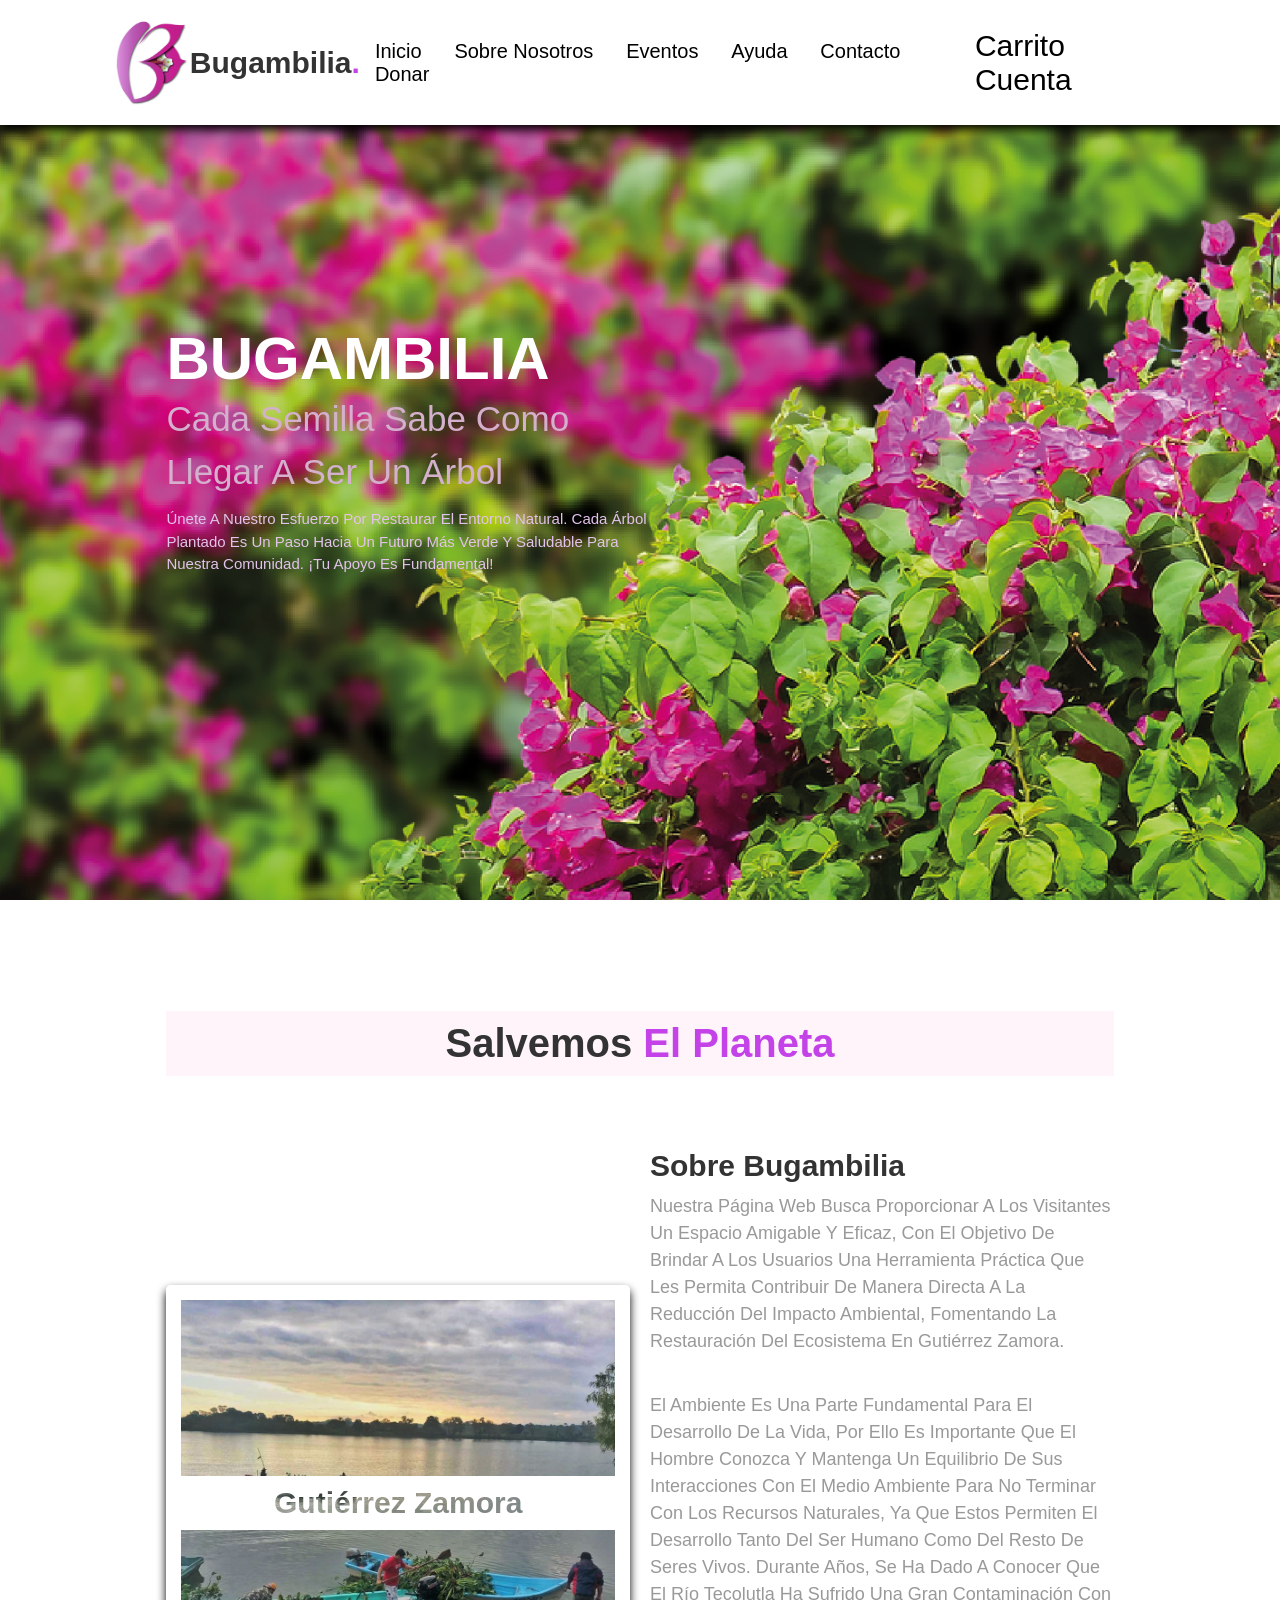
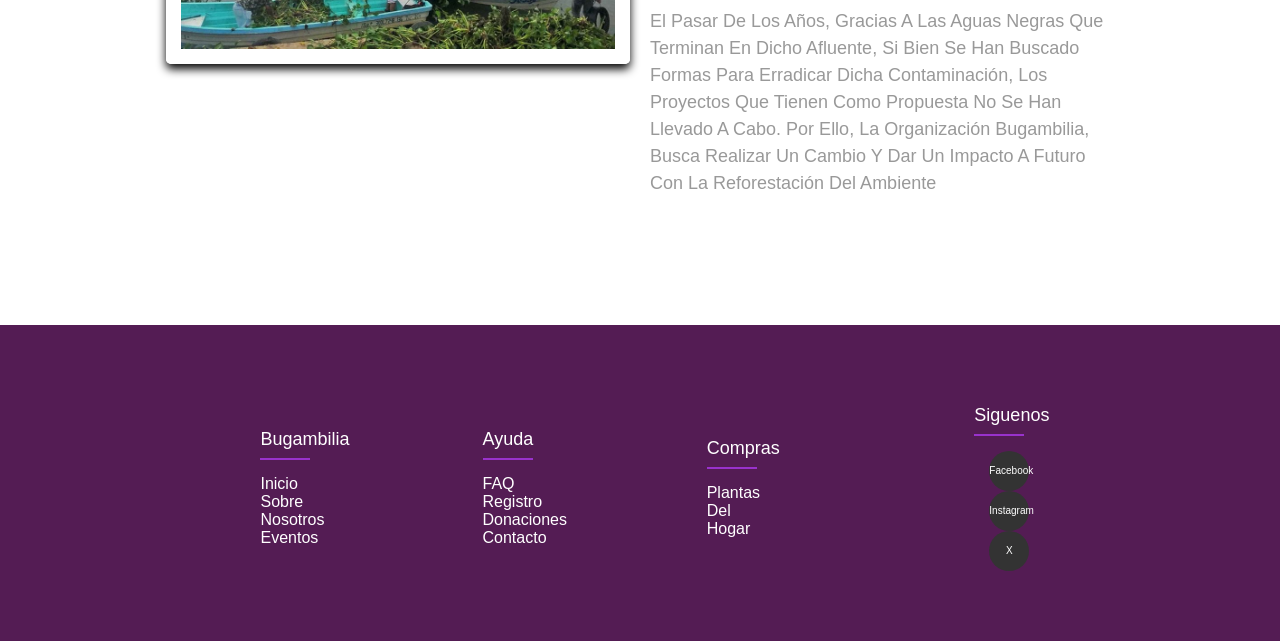
<file: Bugambilia/index.html>
<!DOCTYPE html>
<html lang="es">
<head>
    <meta charset="UTF-8">
    <meta name="viewport" content="width=device-width, initial-scale=1.0">
    <!-- ESTILOS -->
    
    
    
    <!-- FIN DE ESTILOS-->
    
    <!-- Etiqueta que no sea escalable -->
    
    <link rel="stylesheet" href="styles/index.css">
    <title>Bugambilia</title>
</head>

<body>
<header>
    <input  type="checkbox" name="" id="toggler">
    <label for="toggler" class="fas fa-bars"></label>
    
    <img src="/Bugambilia/styles/Imagenes/LBF.png" width="80" height="85" align="left"/> 
    <a href="index.html" class="logo">Bugambilia<span>.</span></a>

    <nav class="navbar">
        <a href="index.html" class="nav-link">Inicio</a>
        <a href="/Bugambilia/paginas/about_us.html" class="nav-link">Sobre Nosotros</a>
        <a href="/Bugambilia/paginas/eventos.html" class="nav-link">Eventos</a>
        <a href="/Bugambilia/paginas/FAQS.html" class="nav-link">Ayuda</a>
        <a href="/Bugambilia/paginas/contacto.html" class="nav-link">Contacto</a>
        <a href="/Bugambilia/paginas/donar.html" class="nav-link">Donar</a>
    </nav>

        

        <div class="iconos">
            <a href="/Bugambilia/paginas/carrito.html" class="fas fa-shopping-cart" style='font-size:30px'>Carrito</a>
            <a href="/Bugambilia/paginas/inde.php" class="fas fa-user-circle" style='font-size:30px'>Cuenta</a>
        </div>
</header>
<section class="home" id="home">
    <div class="content">
        <h3>BUGAMBILIA</h3>
        <span>Cada semilla sabe como llegar a ser un árbol</span>
        <p>Únete a nuestro esfuerzo por restaurar el entorno natural. Cada árbol plantado es un paso
            hacia un futuro más verde y saludable para nuestra comunidad. ¡Tu apoyo es fundamental!</p>
    </div>
</section>
<br>
<section class="about" id="about">
    <h1 class="heading">Salvemos<span> el planeta </span> </h1>
    <br><br><br>
    <div class="row">
    <div class="imagen">
        <img src="/Bugambilia/styles/Imagenes/Gtz.jpg">
        <h3>Gutiérrez Zamora</h3>
    </div>
    <div class="content">
        <h3>Sobre Bugambilia</h3>
        <p>Nuestra página web busca proporcionar a los visitantes un espacio amigable y eficaz, con el objetivo de brindar a los usuarios una herramienta 
            práctica que les permita contribuir de manera directa a la reducción 
                del impacto ambiental, fomentando la restauración del ecosistema en Gutiérrez Zamora.</p>
                <br><br>
        <p>El ambiente es una parte fundamental para el desarrollo de la vida, por ello es importante que el hombre conozca y mantenga un equilibrio de sus 
            interacciones con el medio ambiente para no terminar con los recursos naturales, ya que estos permiten el desarrollo tanto del ser humano como 
            del resto de seres vivos.
            Durante años, se ha dado a conocer que el río Tecolutla ha sufrido una gran contaminación con el pasar de los años, gracias a las aguas negras que 
            terminan en dicho afluente, si bien se han buscado formas para erradicar dicha contaminación, los proyectos que tienen como propuesta no se han
             llevado a cabo.
            
            Por ello, la organización Bugambilia, busca realizar un cambio y dar un impacto a futuro con la reforestación del ambiente</p>
    </div>
</div>
</section>
<br><br><br>



<section class="footer">

    <div class="container">
        <div class="row">
            <div class="footer-col">
                <h4>Bugambilia</h4>
                <ul>
                    <li><a href="index.html">Inicio</a></li>
                    <li><a href="/Bugambilia/paginas/about_us.html">Sobre Nosotros</a></li>
                    <li><a href="/Bugambilia/paginas/eventos.html">Eventos</a></li>
                </ul>
            </div>
        </div>
    </div>


    <div class="container">
        <div class="row">
            <div class="footer-col">
                <h4>Ayuda</h4>
                <ul>
                    <li><a href="/Bugambilia/paginas/FAQS.html">FAQ</a></li>
                    <li><a href="/Bugambilia/paginas/inde.php">Registro</a></li>
                    <li><a href="/Bugambilia/paginas/donar.html">Donaciones</a></li>
                    <li><a href="/Bugambilia/paginas/contacto.html">Contacto</a></li>
                </ul>
            </div>
        </div>
    </div>



    <div class="container">
        <div class="row">
            <div class="footer-col">
                <h4>Compras</h4>
                <ul>
                    <li><a href="/Bugambilia/paginas/carrito.html">Plantas del Hogar</a></li>
                </ul>
            </div>
        </div>
    </div>



    <div class="container">
        <div class="row">
            <div class="footer-col">
                <h4>Siguenos</h4>
               <div class="social-link">
                <a href="https://www.facebook.com/profile.php?id=61561767431103">Facebook</a>
                <a href="https://www.instagram.com/bugambilia0/">Instagram</a>
                <a href="https://x.com/Bugambilia0">X</a>

               </div>
            </div>
        </div>
    </div>

</section>


</body>


</html>
</file>
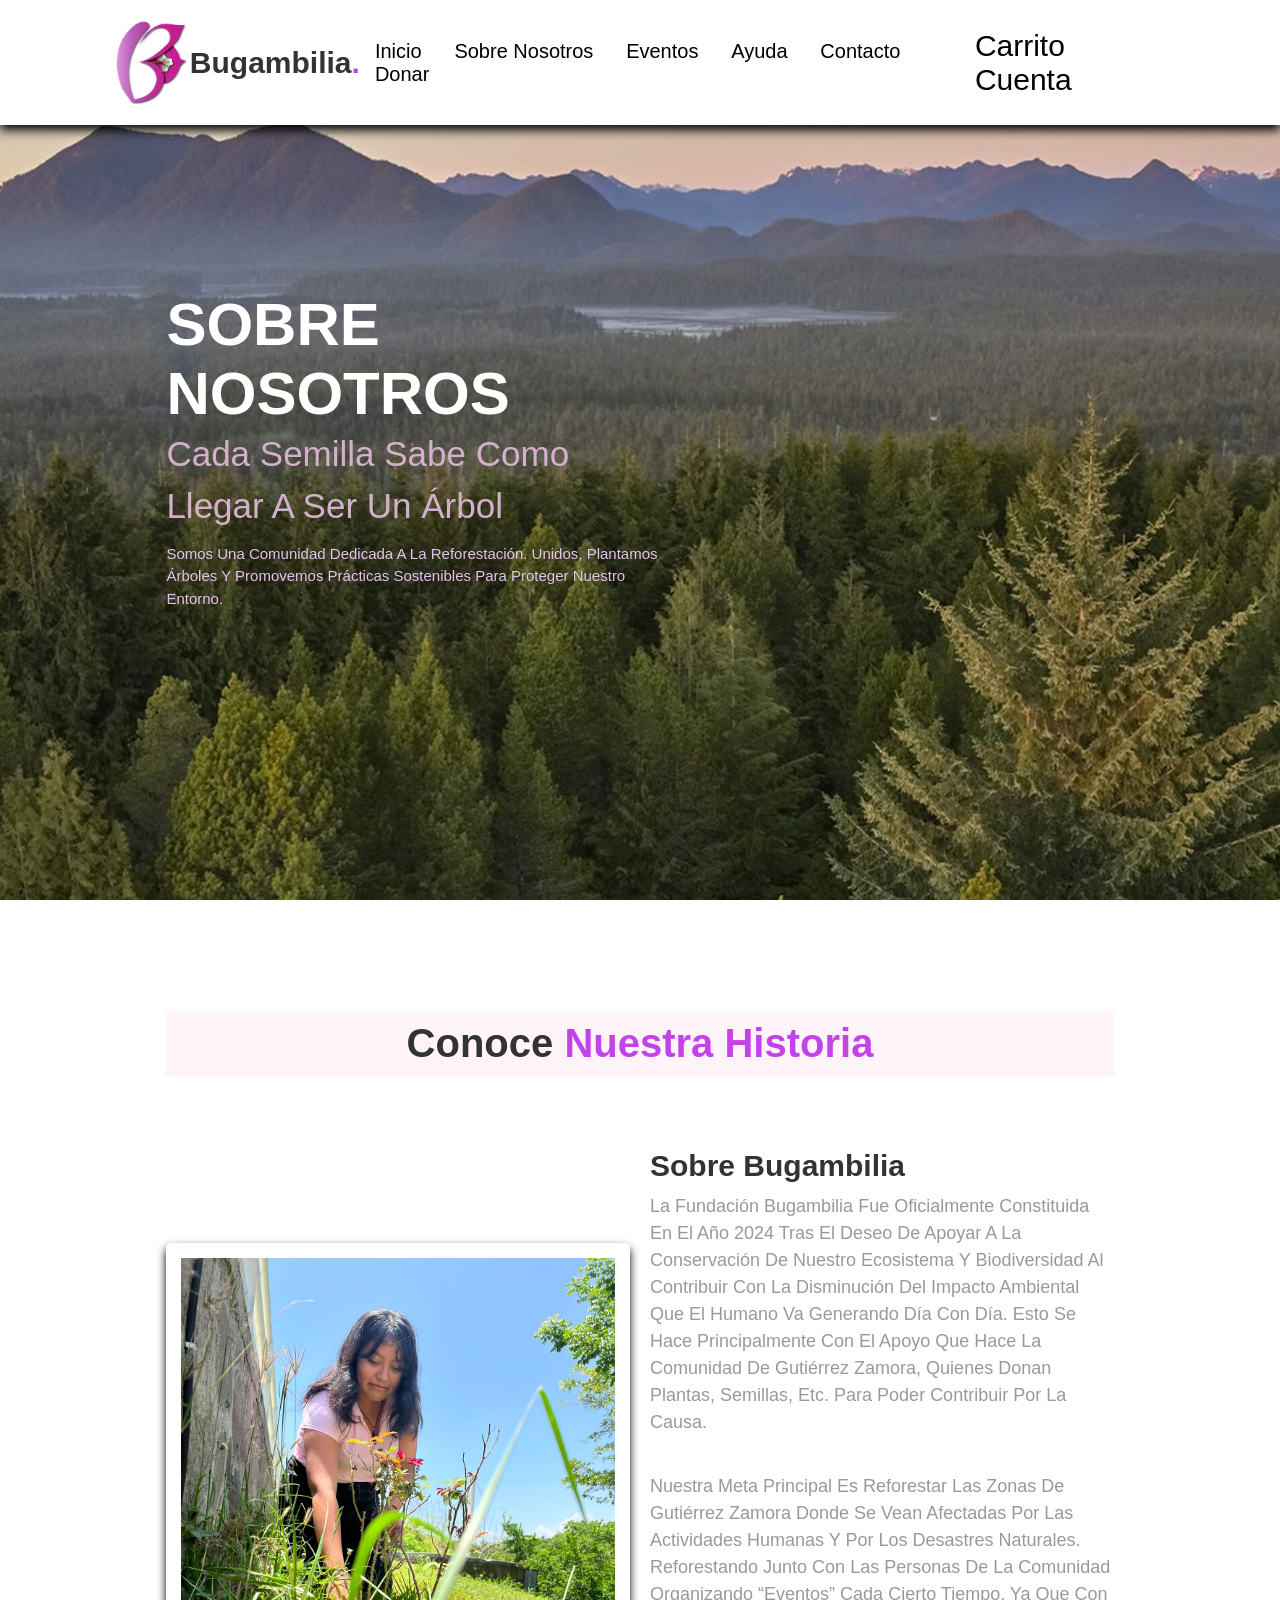
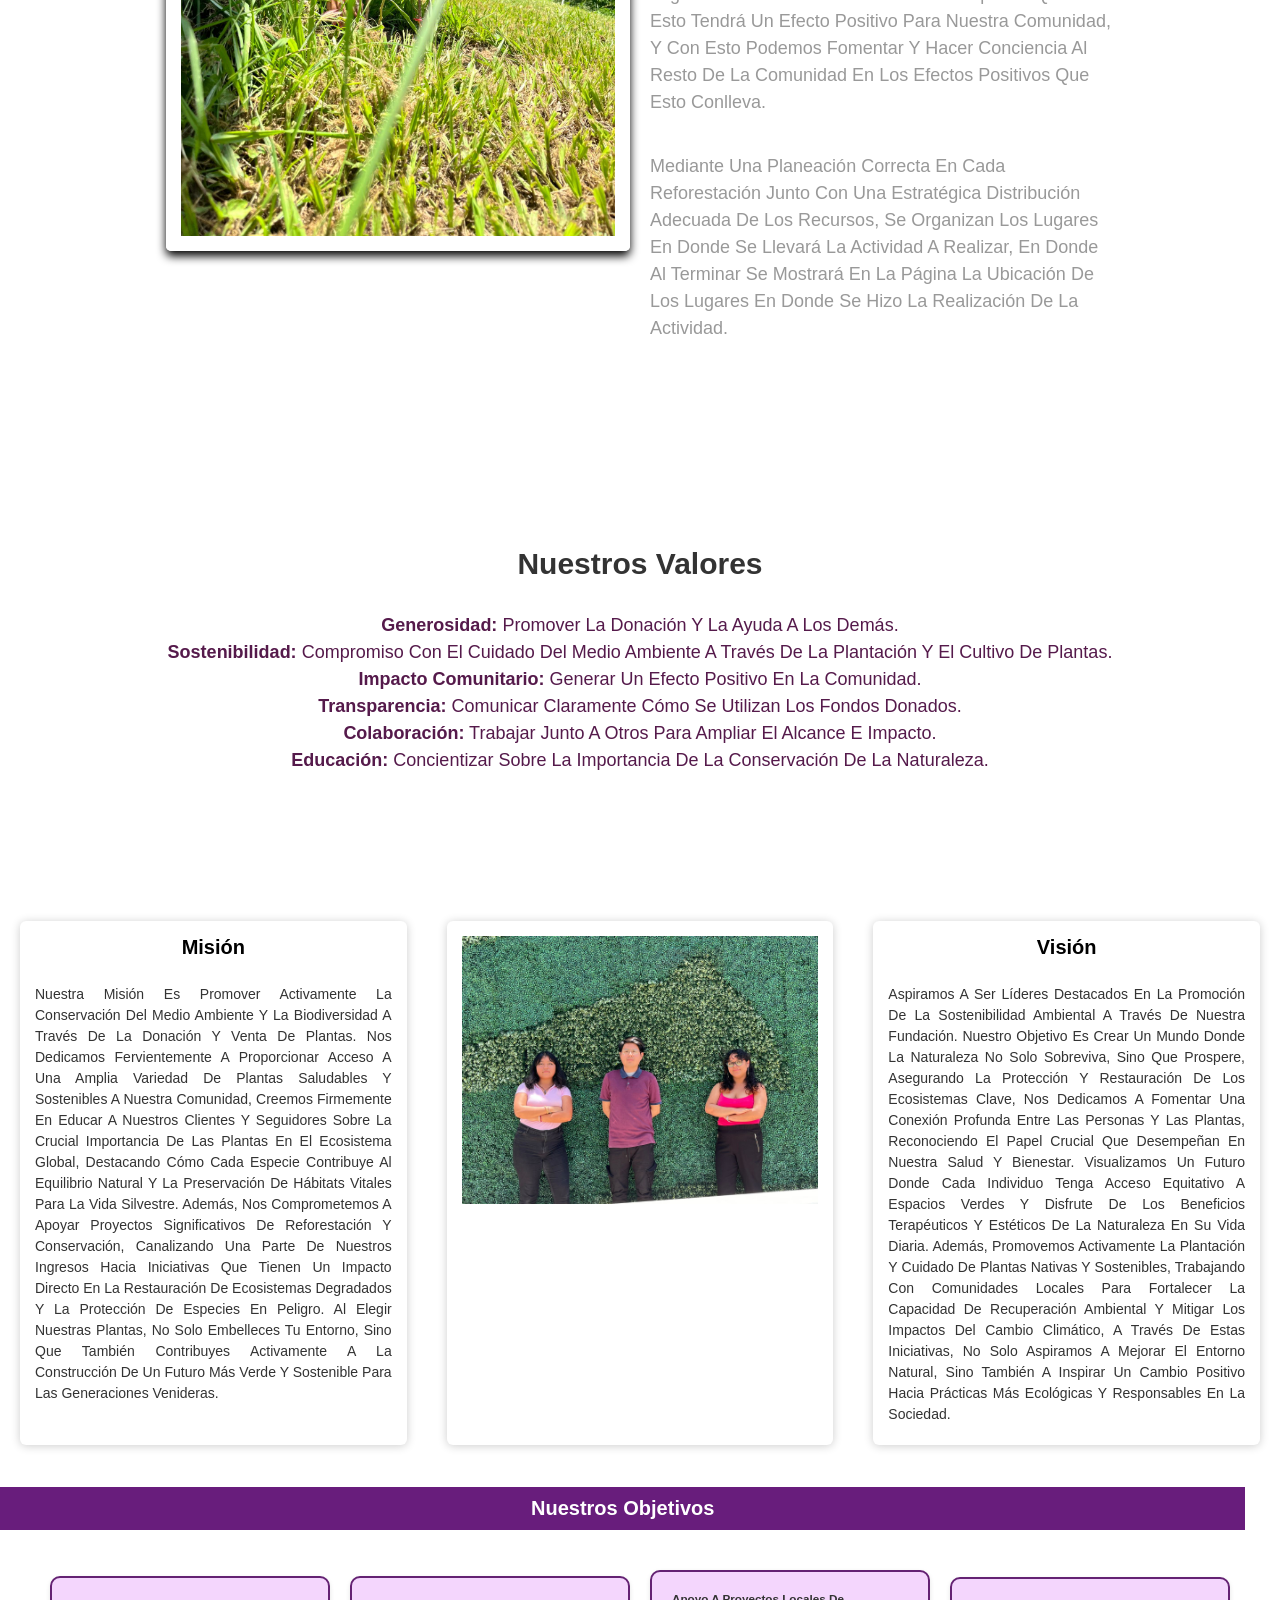
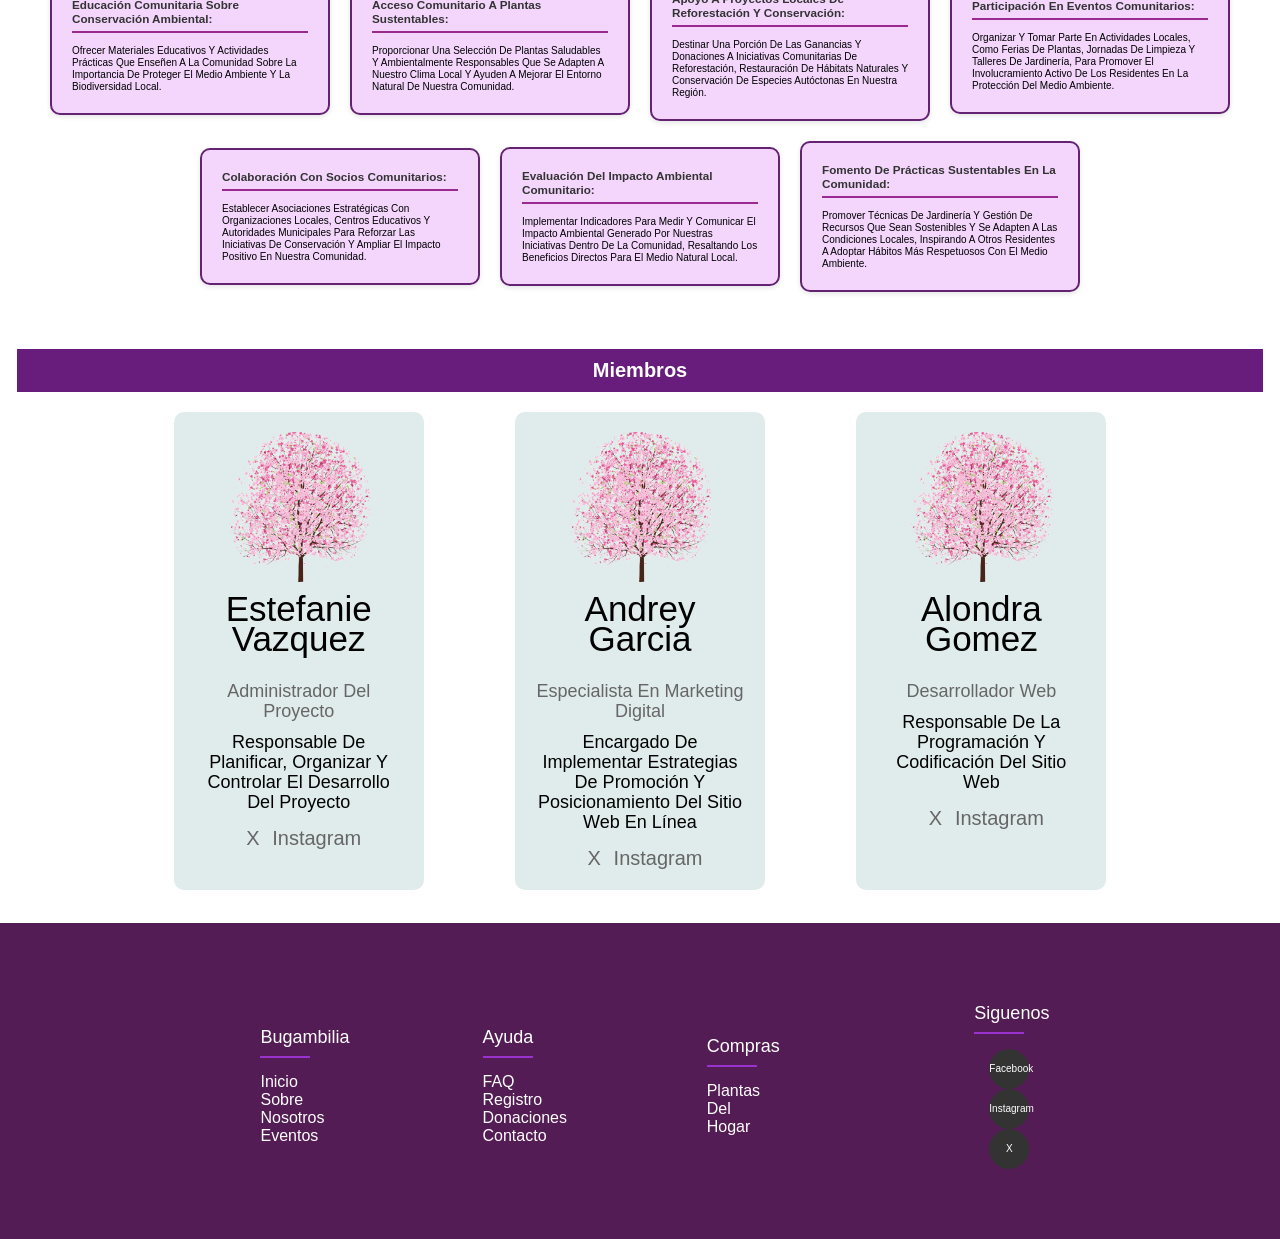
<file: Bugambilia/paginas/about_us.html>
<!DOCTYPE html>
<html lang="es">
<head>
    <meta charset="UTF-8">
    <meta name="viewport" content="width=device-width, initial-scale=1.0">
    <!-- ESTILOS -->
    
    
    
    <!-- FIN DE ESTILOS-->
    

     
        
    <!-- Etiqueta que no sea escalable -->
    
    <link rel="stylesheet" href="../styles/sobre.css">
    <title>Bugambilia</title>
</head>

<body>
<header>
    <input  type="checkbox" name="" id="toggler">
    <label for="toggler" class="fas fa-bars"></label>
    
    <img src="../styles/Imagenes/LBF.png" width="80" height="85" align="left"/> 
    <a href="../index.html" class="logo">Bugambilia<span>.</span></a>

    <nav class="navbar">
        <a href="../index.html" class="nav-link">Inicio</a>
        <a href="../paginas/about_us.html" class="nav-link">Sobre Nosotros</a>
        <a href="../paginas/eventos.html" class="nav-link">Eventos</a>
        <a href="#" class="nav-link">Ayuda</a>
        <a href="../paginas/contacto.html" class="nav-link">Contacto</a>
        <a href="../paginas/donar.html" class="nav-link">Donar</a>
    </nav>

        

        <div class="iconos">
            <a href="../paginas/carrito.html" class="fas fa-shopping-cart" style='font-size:30px'>Carrito</a>
            <a href="../paginas/inde.php" class="fas fa-user-circle" style='font-size:30px'>Cuenta</a>
        </div>
</header>



<section class="home" id="home">
    <div class="content">
        <h3>SOBRE NOSOTROS</h3>
        <span>Cada semilla sabe como llegar a ser un árbol</span>
        <p>Somos una comunidad dedicada a la reforestación. Unidos, plantamos árboles y
          promovemos prácticas sostenibles para proteger nuestro entorno.</p>
    </div>
</section>
<br>
<section class="about" id="about">
    <h1 class="heading">Conoce<span> nuestra historia</span> </h1>
    <br><br><br>
    <div class="row">
    <div class="imagen">
        <img src="../styles/Imagenes/foto1.jpg">
    </div>
    <div class="content">
        <h3>Sobre Bugambilia</h3>
        <p>La Fundación Bugambilia fue oficialmente constituida en el año 2024 tras el deseo de apoyar a la conservación
             de nuestro ecosistema y biodiversidad al contribuir con la disminución del impacto ambiental que el humano
              va generando día con día. Esto se hace principalmente con el apoyo que hace la comunidad de Gutiérrez Zamora, 
              quienes donan plantas, semillas, etc. para poder contribuir por la causa.</p>
                <br><br>
        <p>Nuestra meta principal es reforestar las zonas de Gutiérrez Zamora donde se vean afectadas por las actividades humanas
             y por los desastres naturales. Reforestando junto con las personas de la comunidad organizando “eventos” cada cierto 
             tiempo. Ya que con esto tendrá un efecto positivo para nuestra comunidad, y con esto podemos fomentar y hacer conciencia
              al resto de la comunidad en los efectos positivos que esto conlleva.</p>
              <br><br>
              <p>Mediante una planeación correcta en cada reforestación junto con una estratégica distribución adecuada de los
                 recursos, se organizan los lugares en donde se llevará la actividad a realizar, en donde al terminar se mostrará 
                 en la página la ubicación de los lugares en donde se hizo la realización de la actividad.</p>
    </div>
</div>
</section>


<div class="imagen_fond">
    <br>
<div class="conte">
    <div class="txt">
<h2 >Nuestros Valores</h2>
<br><br>
<p><b>Generosidad:</b> Promover la donación y la ayuda a los demás.<br>
    <b>Sostenibilidad:</b> Compromiso con el cuidado del medio ambiente a través de la plantación y el cultivo de plantas.<br>
    <b>Impacto comunitario:</b> Generar un efecto positivo en la comunidad.<br>
    <b>Transparencia:</b> Comunicar claramente cómo se utilizan los fondos donados.<br>
    <b>Colaboración:</b> Trabajar junto a otros para ampliar el alcance e impacto.<br>
    <b>Educación:</b> Concientizar sobre la importancia de la conservación de la naturaleza.<br>

</p>

</div>
</div>
</div>

<br><br>

<div class="container1">
  
  <div class="card">
       
        <div class="contenido">
        <h1><b>Misión</b></h1>
        <p>Nuestra misión es promover activamente la conservación del medio ambiente y la biodiversidad a través de la donación y venta de plantas. 
          Nos dedicamos fervientemente a proporcionar acceso a una amplia variedad de plantas saludables y sostenibles a nuestra comunidad, creemos 
          firmemente en educar a nuestros clientes y seguidores sobre la crucial importancia de las plantas en el ecosistema global, destacando cómo 
          cada especie contribuye al equilibrio natural y la preservación de hábitats vitales para la vida silvestre. Además, nos comprometemos a 
          apoyar proyectos significativos de reforestación y conservación, canalizando una parte de nuestros ingresos hacia iniciativas que 
          tienen un impacto directo en la restauración de ecosistemas degradados y la protección de especies en peligro. Al elegir nuestras plantas, 
          no solo embelleces tu entorno, sino que también contribuyes activamente a la construcción de un futuro más verde y sostenible para las 
          generaciones venideras.</p>
        </div>
    </div>
   
    <div class="card">
        
        <div class="contenido">
            <figure>
                <img src="../styles/Imagenes/mv.jpg" alt="center">
            </figure>
        </div>
    </div>

    <div class="card">
        
        <div class="contenido">
        <h1><b>Visión</b></h1>
        <p>Aspiramos a ser líderes destacados en la promoción de la sostenibilidad ambiental a través de nuestra fundación. Nuestro objetivo es 
          crear un mundo donde la naturaleza no solo sobreviva, sino que prospere, asegurando la protección y restauración de los ecosistemas clave, 
          nos dedicamos a fomentar una conexión profunda entre las personas y las plantas, reconociendo el papel crucial que desempeñan en nuestra 
          salud y bienestar. Visualizamos un futuro donde cada individuo tenga acceso equitativo a espacios verdes y disfrute de los beneficios 
          terapéuticos y estéticos de la naturaleza en su vida diaria. Además, promovemos activamente la plantación y cuidado de plantas nativas y 
          sostenibles, trabajando con comunidades locales para fortalecer la capacidad de recuperación ambiental y mitigar los impactos del cambio climático, a 
          través de estas iniciativas, no solo aspiramos a mejorar el entorno natural, sino también a inspirar un cambio positivo hacia prácticas 
          más ecológicas y responsables en la sociedad. </p>
        </div>
    </div>

  </div>
  <br>
  <br>

  <!-- Objetivos -->
<div class="header-container">
    <h1>Nuestros Objetivos</h1>
  </div>
  <div class="containero">
    <div class="action-item">
      <div class="subrayado">
        <h3>Educación Comunitaria sobre Conservación Ambiental:</h3>
    </div>
        <p><br>Ofrecer materiales educativos y actividades prácticas que enseñen a la comunidad 
          sobre la importancia de proteger el medio ambiente y la biodiversidad local.</p>
    </div>
  
    <div class="action-item">
      <div class="subrayado">
        <h3>Acceso Comunitario a Plantas Sustentables:</h3>
    </div>
        <p><br>Proporcionar una selección de plantas saludables y ambientalmente responsables que se adapten 
          a nuestro clima local y ayuden a mejorar el entorno natural de nuestra comunidad.</p>
    </div>
  
    <div class="action-item">
      <div class="subrayado">
        <h3>Apoyo a Proyectos Locales de Reforestación y Conservación:</h3>
    </div>
        <p><br>Destinar una porción de las ganancias y donaciones a iniciativas comunitarias 
          de reforestación, restauración de hábitats naturales y conservación de especies autóctonas en nuestra región.</p>
    </div>
  
    <div class="action-item">
      <div class="subrayado">
        <h3>Participación en Eventos Comunitarios:</h3>
      </div>
        <p><br>Organizar y tomar parte en actividades locales, como ferias de plantas, jornadas de limpieza y 
          talleres de jardinería, para promover el involucramiento activo de los residentes en la protección del medio ambiente.</p>
    </div>
    <br>
    <div class="action-item">
      <div class="subrayado">
        <h3>Colaboración con Socios Comunitarios:</h3>
      </div>
        <p><br>Establecer asociaciones estratégicas con organizaciones locales, centros educativos y autoridades 
        municipales para reforzar las iniciativas de conservación y ampliar el impacto positivo en nuestra comunidad.</p>
  </div>
  
  <div class="action-item">
    <div class="subrayado">
      <h3>Evaluación del Impacto Ambiental Comunitario:</h3>
    </div>
      <p><br>Implementar indicadores para medir y comunicar el impacto ambiental generado por nuestras 
      iniciativas dentro de la comunidad, resaltando los beneficios directos para el medio natural local.</p>
  </div>
  
  <div class="action-item">
    <div class="subrayado">
      <h3>Fomento de Prácticas Sustentables en la Comunidad:</h3>
    </div>
    <p><br>Promover técnicas de jardinería y gestión de recursos que sean sostenibles y se adapten a 
      las condiciones locales, inspirando a otros residentes a adoptar hábitos más respetuosos con el medio ambiente.</p>
  </div>
  </div>

  <br><br>
  
<!-- Miembros -->
 <center>
    <div class="header-container">
      <h1>Miembros</h1>
    </div>
  <div class="team-container">
    <div class="team-member">
        <img src="../styles/Imagenes/arbol.png" alt="Estefanie">
        <br>
        <p class="titulo">Estefanie<br> Vazquez</p><br><br>
        <p style="color:#666;">Administrador del Proyecto</p>
        <br>
        <p>Responsable de planificar, organizar y controlar el desarrollo del proyecto</p>
        <div class="social-links">
            <a href="#"></a>
            <a href="#">X</a>
            <a href="#">Instagram</a>
        </div>
    </div>
    <div class="team-member">
        <img src="../styles/Imagenes/arbol.png" alt="Andrey">
        <br>
        <p class="titulo">Andrey <br> Garcia</p><br><br>
        <p style="color:#666;">Especialista en Marketing Digital</p>
        <br>
        <p>Encargado de implementar estrategias de promoción y posicionamiento del sitio web en línea</p>
        <div class="social-links">
            <a href="#"></a>
            <a href="#">X</a>
            <a href="#">Instagram</a>
        </div>
    </div>
    <div class="team-member">
        <img src="../styles/Imagenes/arbol.png" alt="Alondra">
        <br>
        <p class="titulo">Alondra <br> Gomez</p><br><br>
        <p style="color:#666;">Desarrollador Web</p>
        <br>
        <p>Responsable de la programación y codificación del sitio web</p>
        <div class="social-links">
            <a href="#"></a>
            <a href="#">X</a>
            <a href="#">Instagram</a>
        </div>
    </div>
  </div>
  <br>
  </center>
  <br>
  <br>

<section class="footer">

    <div class="container">
        <div class="row">
            <div class="footer-col">
                <h4>Bugambilia</h4>
                <ul>
                    <li><a href="../index.html">Inicio</a></li>
                    <li><a href="../paginas/about_us.html">Sobre Nosotros</a></li>
                    <li><a href="../paginas/eventos.html">Eventos</a></li>
                </ul>
            </div>
        </div>
    </div>


    <div class="container">
        <div class="row">
            <div class="footer-col">
                <h4>Ayuda</h4>
                <ul>
                    <li><a href="#">FAQ</a></li>
                    <li><a href="../paginas/inde.php">Registro</a></li>
                    <li><a href="../paginas/donar.html">Donaciones</a></li>
                    <li><a href="../paginas/contacto.html">Contacto</a></li>
                </ul>
            </div>
        </div>
    </div>



    <div class="container">
        <div class="row">
            <div class="footer-col">
                <h4>Compras</h4>
                <ul>
                    <li><a href="../paginas/carrito.html">Plantas del Hogar</a></li>
                </ul>
            </div>
        </div>
    </div>



    <div class="container">
        <div class="row">
            <div class="footer-col">
                <h4>Siguenos</h4>
               <div class="social-link">
                <a href="https://www.facebook.com/profile.php?id=61561767431103">Facebook</a>
                <a href="https://www.instagram.com/bugambilia0/">Instagram</a>
                <a href="https://x.com/Bugambilia0">X</a>

               </div>
            </div>
        </div>
    </div>

</section>


</body>


</html>
</file>
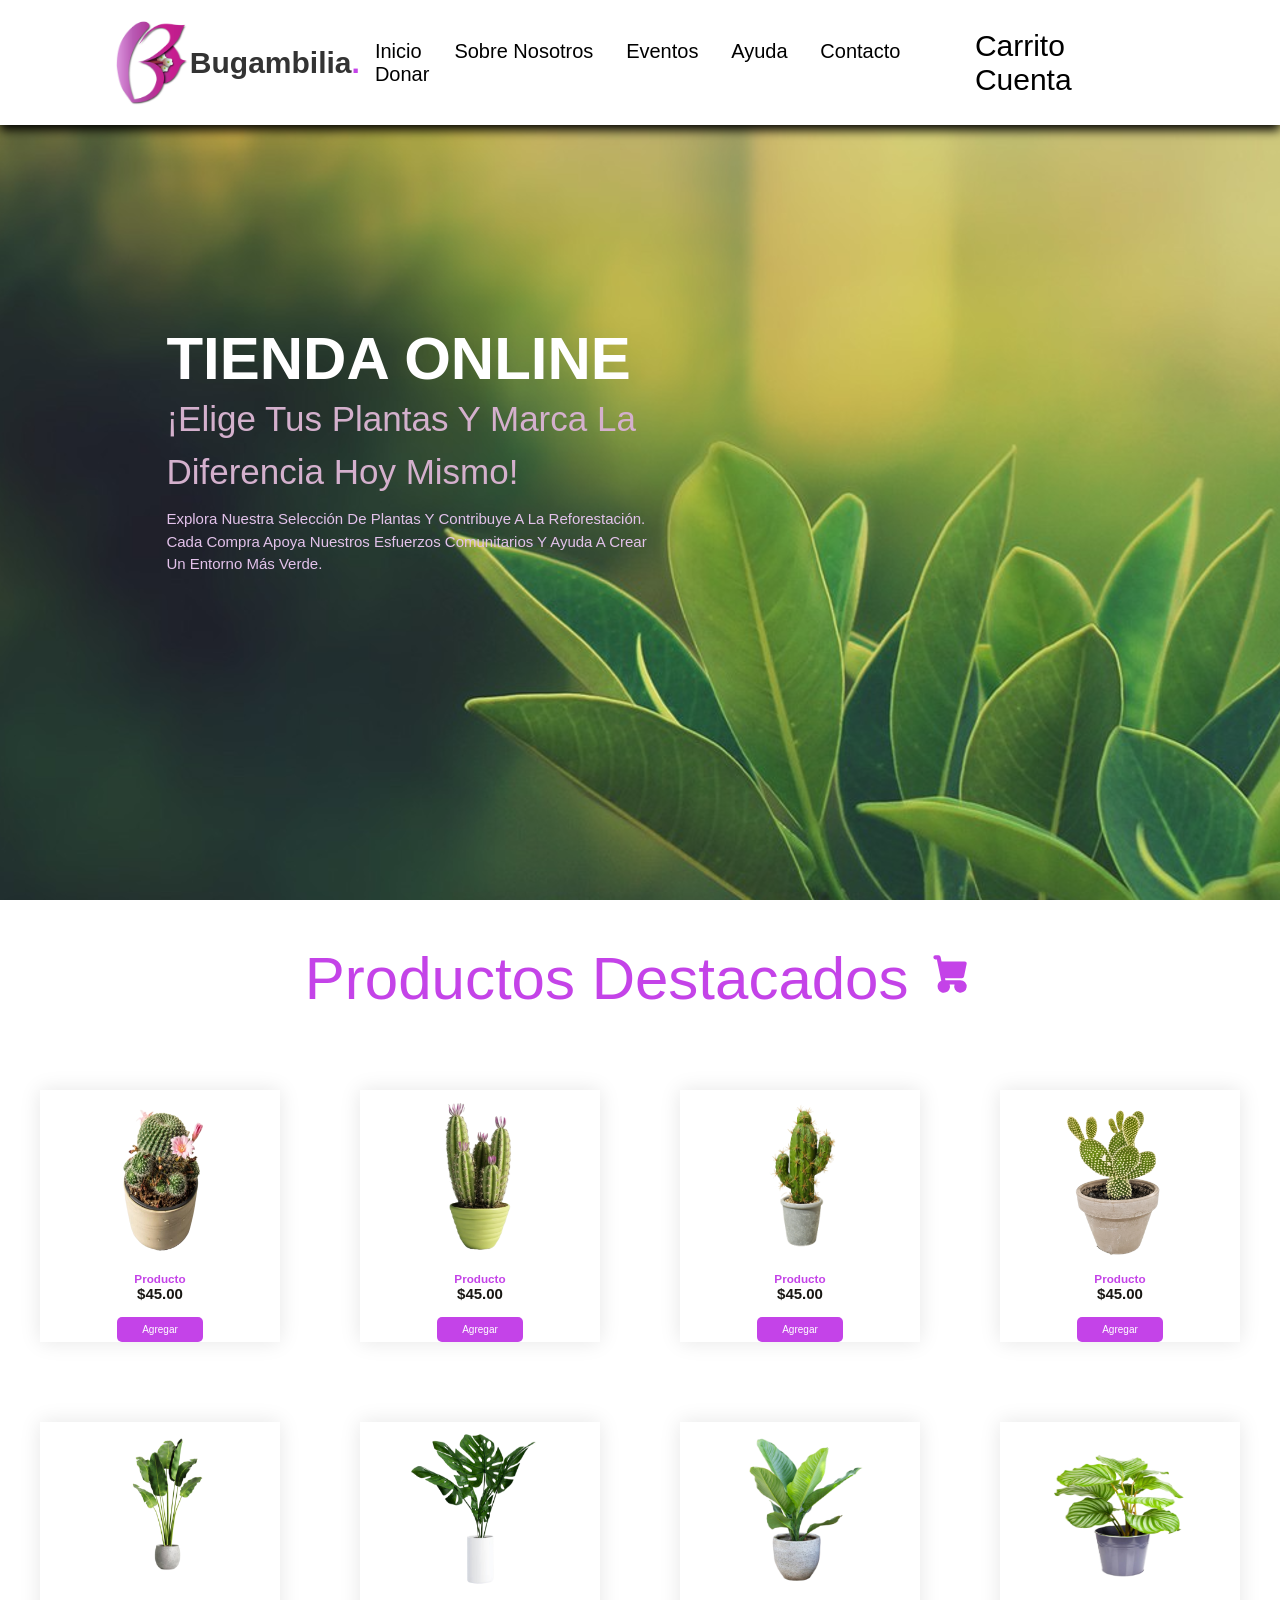
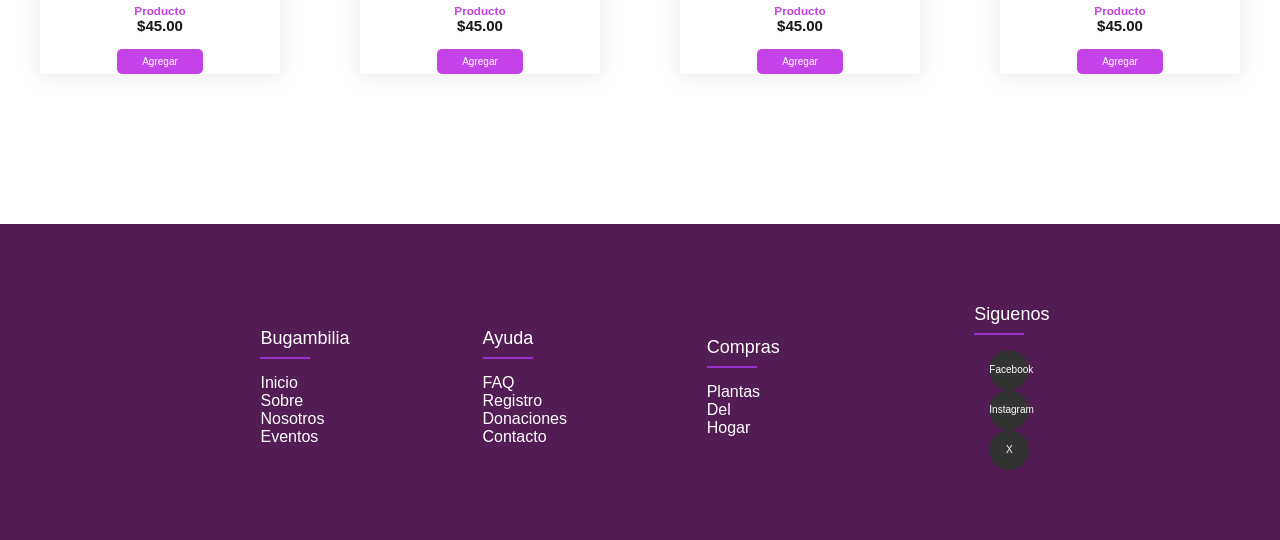
<file: Bugambilia/paginas/carrito.html>
<!DOCTYPE html>
<html lang="es">
<head>
    <meta charset="UTF-8">
    <meta name="viewport" content="width=device-width, initial-scale=1.0">
    <!-- ESTILOS -->
    
    
    
    <!-- FIN DE ESTILOS-->
    
    <!-- Etiqueta que no sea escalable -->
    
    <link rel="stylesheet" href="../styles/carrito.css">
    <title>Bugambilia</title>
</head>

<body>
<header>
    <input  type="checkbox" name="" id="toggler">
    <label for="toggler" class="fas fa-bars"></label>
    
    <img src="../styles/Imagenes/LBF.png" width="80" height="85" align="left"/> 
    <a href="../index.html" class="logo">Bugambilia<span>.</span></a>

    <nav class="navbar">
        <a href="../index.html" class="nav-link">Inicio</a>
        <a href="../paginas/about_us.html" class="nav-link">Sobre Nosotros</a>
        <a href="../paginas/eventos.html" class="nav-link">Eventos</a>
        <a href="../paginas/FAQS.html" class="nav-link">Ayuda</a>
        <a href="../paginas/contacto.html" class="nav-link">Contacto</a>
        <a href="../paginas/donar.html" class="nav-link">Donar</a>
    </nav>

        

        <div class="iconos">
            <a href="../paginas/carrito.html" class="fas fa-shopping-cart" style='font-size:30px'>Carrito</a>
            <a href="../paginas/inde.php" class="fas fa-user-circle" style='font-size:30px'>Cuenta</a>
        </div>
</header>
<section class="home" id="home">
    <div class="content">
        <h3>TIENDA ONLINE</h3>
            <span>¡Elige tus plantas y
            marca la diferencia hoy mismo!</span>
            <p>Explora nuestra selección de plantas y contribuye a la reforestación. Cada compra apoya
                nuestros esfuerzos comunitarios y ayuda a crear un entorno más verde. 
            </p>
    </div>
</section>
<br><br><br>


<!-- cuerpo -->
<main class="products container1" id="lista-1">

<br>
    <div>
        <ul>
            <li class="submenu"><p>Productos Destacados 
                <svg class="w-6 h-6 text-gray-800 dark:text-white" aria-hidden="true" id="img-carrito" xmlns="http://www.w3.org/2000/svg" width="50" height="50" fill="currentColor" viewBox="0 0 24 24">
                    <path fill-rule="evenodd" d="M4 4a1 1 0 0 1 1-1h1.5a1 1 0 0 1 .979.796L7.939 6H19a1 1 0 0 1 .979 1.204l-1.25 6a1 1 0 0 1-.979.796H9.605l.208 1H17a3 3 0 1 1-2.83 2h-2.34a3 3 0 1 1-4.009-1.76L5.686 5H5a1 1 0 0 1-1-1Z" clip-rule="evenodd"/>
                  </svg>
                  </p>
                  <div id="carrito">
                    <table id="lista-carrito">
                        <thead>
                            <tr>
                                <th>Imagen</th>
                                <th>Nombre del Producto</th>
                                <th>Precio</th>
                                <th></th>
                            </tr>
                        </thead>
                        <tbody></tbody>
                    </table>
                    <a href="#" id="vaciar-carrito" class="btn-2">Vaciar Carrito</a>
                  </div>
            </li>
        </ul>
    </div>
   
      
    <br><br>
<div class="products1">
    <div class="product-content">
        <div class="product">
            <img src="../styles/Imagenes/ca1.png" alt="">
            <div class="product-txt">
                <h3>Producto</h3>
                <p class="precio">$45.00</p>
                <a href="#" class="agregar-carrito btn-2" data-id="1">Agregar</a>
            </div>
        </div>
    </div>

    <div class="product-content">
        <div class="product">
            <img src="../styles/Imagenes/ca2.png" alt="">
            <div class="product-txt">
                <h3>Producto</h3>
                <p class="precio">$45.00</p>
                <a href="#" class="agregar-carrito btn-2" data-id="2">Agregar</a>
            </div>
        </div>
    </div>

    <div class="product-content">
        <div class="product">
            <img src="../styles/Imagenes/ca3.png" alt="">
            <div class="product-txt">
                <h3>Producto</h3>
                <p class="precio">$45.00</p>
                <a href="#" class="agregar-carrito btn-2" data-id="3">Agregar</a>
            </div>
        </div>
    </div>

    <div class="product-content">
        <div class="product">
            <img src="../styles/Imagenes/ca4.png" alt="">
            <div class="product-txt">
                <h3>Producto</h3>
                <p class="precio">$45.00</p>
                <a href="#" class="agregar-carrito btn-2" data-id="4">Agregar</a>
            </div>
        </div>
    </div>

    <div class="product-content">
        <div class="product">
            <img src="../styles/Imagenes/p12.png" alt="">
            <div class="product-txt">
                <h3>Producto</h3>
                <p class="precio">$45.00</p>
                <a href="#" class="agregar-carrito btn-2" data-id="4">Agregar</a>
            </div>
        </div>
    </div>

    <div class="product-content">
        <div class="product">
            <img src="../styles/Imagenes/p9.png" alt="">
            <div class="product-txt">
                <h3>Producto</h3>
                <p class="precio">$45.00</p>
                <a href="#" class="agregar-carrito btn-2" data-id="4">Agregar</a>
            </div>
        </div>
    </div>

    <div class="product-content">
        <div class="product">
            <img src="../styles/Imagenes/p10.png" alt="">
            <div class="product-txt">
                <h3>Producto</h3>
                <p class="precio">$45.00</p>
                <a href="#" class="agregar-carrito btn-2" data-id="4">Agregar</a>
            </div>
        </div>
    </div>
    <div class="product-content">
        <div class="product">
            <img src="../styles/Imagenes/p11.png" alt="">
            <div class="product-txt">
                <h3>Producto</h3>
                <p class="precio">$45.00</p>
                <a href="#" class="agregar-carrito btn-2" data-id="4">Agregar</a>
            </div>
        </div>
    </div>
</div>
</main>

<!-- fin del cuerpo -->

<section class="footer">

    <div class="container">
        <div class="row">
            <div class="footer-col">
                <h4>Bugambilia</h4>
                <ul>
                    <li><a href="../index.html">Inicio</a></li>
                    <li><a href="../paginas/about_us.html">Sobre Nosotros</a></li>
                    <li><a href="../paginas/eventos.html">Eventos</a></li>
                </ul>
            </div>
        </div>
    </div>


    <div class="container">
        <div class="row">
            <div class="footer-col">
                <h4>Ayuda</h4>
                <ul>
                    <li><a href="../paginas/FAQS.html">FAQ</a></li>
                    <li><a href="../paginas/inde.php">Registro</a></li>
                    <li><a href="../paginas/donar.html">Donaciones</a></li>
                    <li><a href="../paginas/contacto.html">Contacto</a></li>
                </ul>
            </div>
        </div>
    </div>



    <div class="container">
        <div class="row">
            <div class="footer-col">
                <h4>Compras</h4>
                <ul>
                    <li><a href="../paginas/carrito.html">Plantas del Hogar</a></li>
                </ul>
            </div>
        </div>
    </div>



    <div class="container">
        <div class="row">
            <div class="footer-col">
                <h4>Siguenos</h4>
               <div class="social-link">
                <a href="https://www.facebook.com/profile.php?id=61561767431103">Facebook</a>
                <a href="https://www.instagram.com/bugambilia0/">Instagram</a>
                <a href="https://x.com/Bugambilia0">X</a>

               </div>
            </div>
        </div>
    </div>

</section>

<script src="../js/carrito.js"></script>
</body>


</html>
</file>
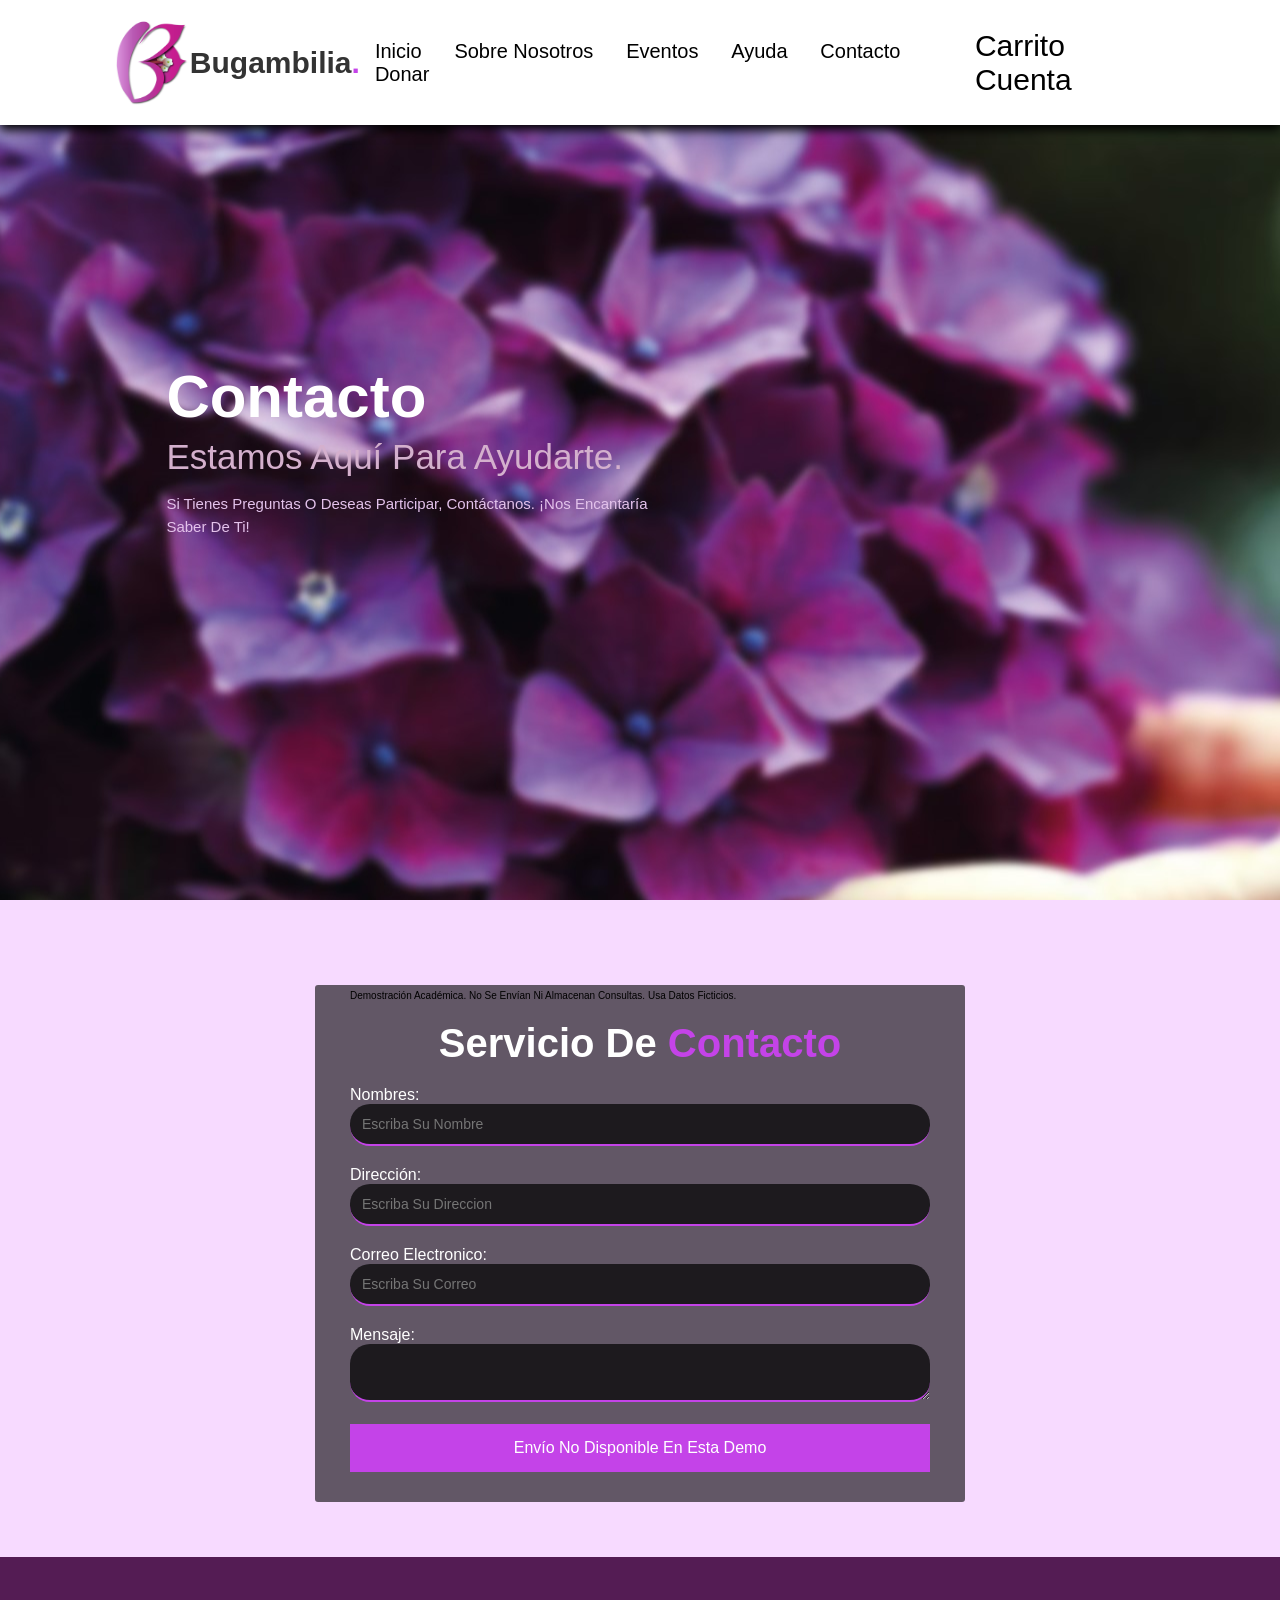
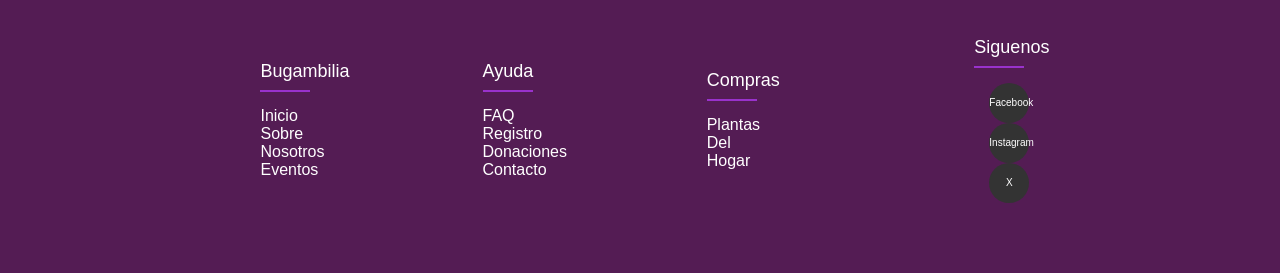
<file: Bugambilia/paginas/contacto.html>
<!DOCTYPE html>
<html lang="es">
<head>
    <meta charset="UTF-8">
    <meta name="viewport" content="width=device-width, initial-scale=1.0">
    <!-- ESTILOS -->
    
    
    
    <!-- FIN DE ESTILOS-->
    
    <!-- Etiqueta que no sea escalable -->
    
    <link rel="stylesheet" href="../styles/contacto.css">
    <title>Bugambilia</title>
</head>

<body>
<header>
    <input  type="checkbox" name="" id="toggler">
    <label for="toggler" class="fas fa-bars"></label>
    
    <img src="../styles/Imagenes/LBF.png" width="80" height="85" align="left"/> 
    <a href="../index.html" class="logo">Bugambilia<span>.</span></a>

    <nav class="navbar">
        <a href="../index.html" class="nav-link">Inicio</a>
        <a href="../paginas/about_us.html" class="nav-link">Sobre Nosotros</a>
        <a href="../paginas/eventos.html" class="nav-link">Eventos</a>
        <a href="../paginas/FAQS.html" class="nav-link">Ayuda</a>
        <a href="../paginas/contacto.html" class="nav-link">Contacto</a>
        <a href="../paginas/donar.html" class="nav-link">Donar</a>
    </nav>

        

        <div class="iconos">
            <a href="../paginas/carrito.html" class="fas fa-shopping-cart" style='font-size:30px'>Carrito</a>
            <a href="../paginas/inde.php" class="fas fa-user-circle" style='font-size:30px'>Cuenta</a>
        </div>
</header>
<section class="home" id="home">
    <div class="content">
        <h3>Contacto</h3>
        <span>Estamos aquí para ayudarte.</span>
        <p> Si tienes preguntas o deseas participar, contáctanos.
            ¡Nos encantaría saber de ti!</p>
    </div>
</section>
<br><br><br><br><br>


<div class="contenedor">
    <form class="form"><p>Demostración académica. No se envían ni almacenan consultas. Usa datos ficticios.</p>
        <div class="form-header">
            <h1 class="heading">Servicio de<span> Contacto</span> </h1>
        </div>
        <label for="nombre" class="form-label">Nombres:</label>
        <input type="text" id="nombre" class="form-input" placeholder="Escriba su nombre">
        
        <label for="direccion" class="form-label">Dirección:</label>
        <input type="text" id="direccion" class="form-input" placeholder="Escriba su direccion">

        <label for="correo" class="form-label">Correo Electronico:</label>
        <input type="email" id="correo" class="form-input" placeholder="Escriba su correo">

        <label for="mensaje" class="form-label">Mensaje:</label>
        <textarea id="mensaje" class="form-textarea" placeholder="Aquí escriba su mensaje">
        </textarea>

        <input type="button" class="btn-submit" value="Envío no disponible en esta demo" disabled>
    </form>
</div>


<br><br><br><br><br>

<section class="footer">

    <div class="container">
        <div class="row">
            <div class="footer-col">
                <h4>Bugambilia</h4>
                <ul>
                    <li><a href="../index.html">Inicio</a></li>
                    <li><a href="../paginas/about_us.html">Sobre Nosotros</a></li>
                    <li><a href="../paginas/eventos.html">Eventos</a></li>
                </ul>
            </div>
        </div>
    </div>


    <div class="container">
        <div class="row">
            <div class="footer-col">
                <h4>Ayuda</h4>
                <ul>
                    <li><a href="../paginas/FAQS.html">FAQ</a></li>
                    <li><a href="../paginas/inde.php">Registro</a></li>
                    <li><a href="../paginas/donar.html">Donaciones</a></li>
                    <li><a href="../paginas/contacto.html">Contacto</a></li>
                </ul>
            </div>
        </div>
    </div>



    <div class="container">
        <div class="row">
            <div class="footer-col">
                <h4>Compras</h4>
                <ul>
                    <li><a href="../paginas/carrito.html">Plantas del Hogar</a></li>
                </ul>
            </div>
        </div>
    </div>



    <div class="container">
        <div class="row">
            <div class="footer-col">
                <h4>Siguenos</h4>
               <div class="social-link">
                <a href="https://www.facebook.com/profile.php?id=61561767431103">Facebook</a>
                <a href="https://www.instagram.com/bugambilia0/">Instagram</a>
                <a href="https://x.com/Bugambilia0">X</a>

               </div>
            </div>
        </div>
    </div>

</section>


</body>


</html>
</file>
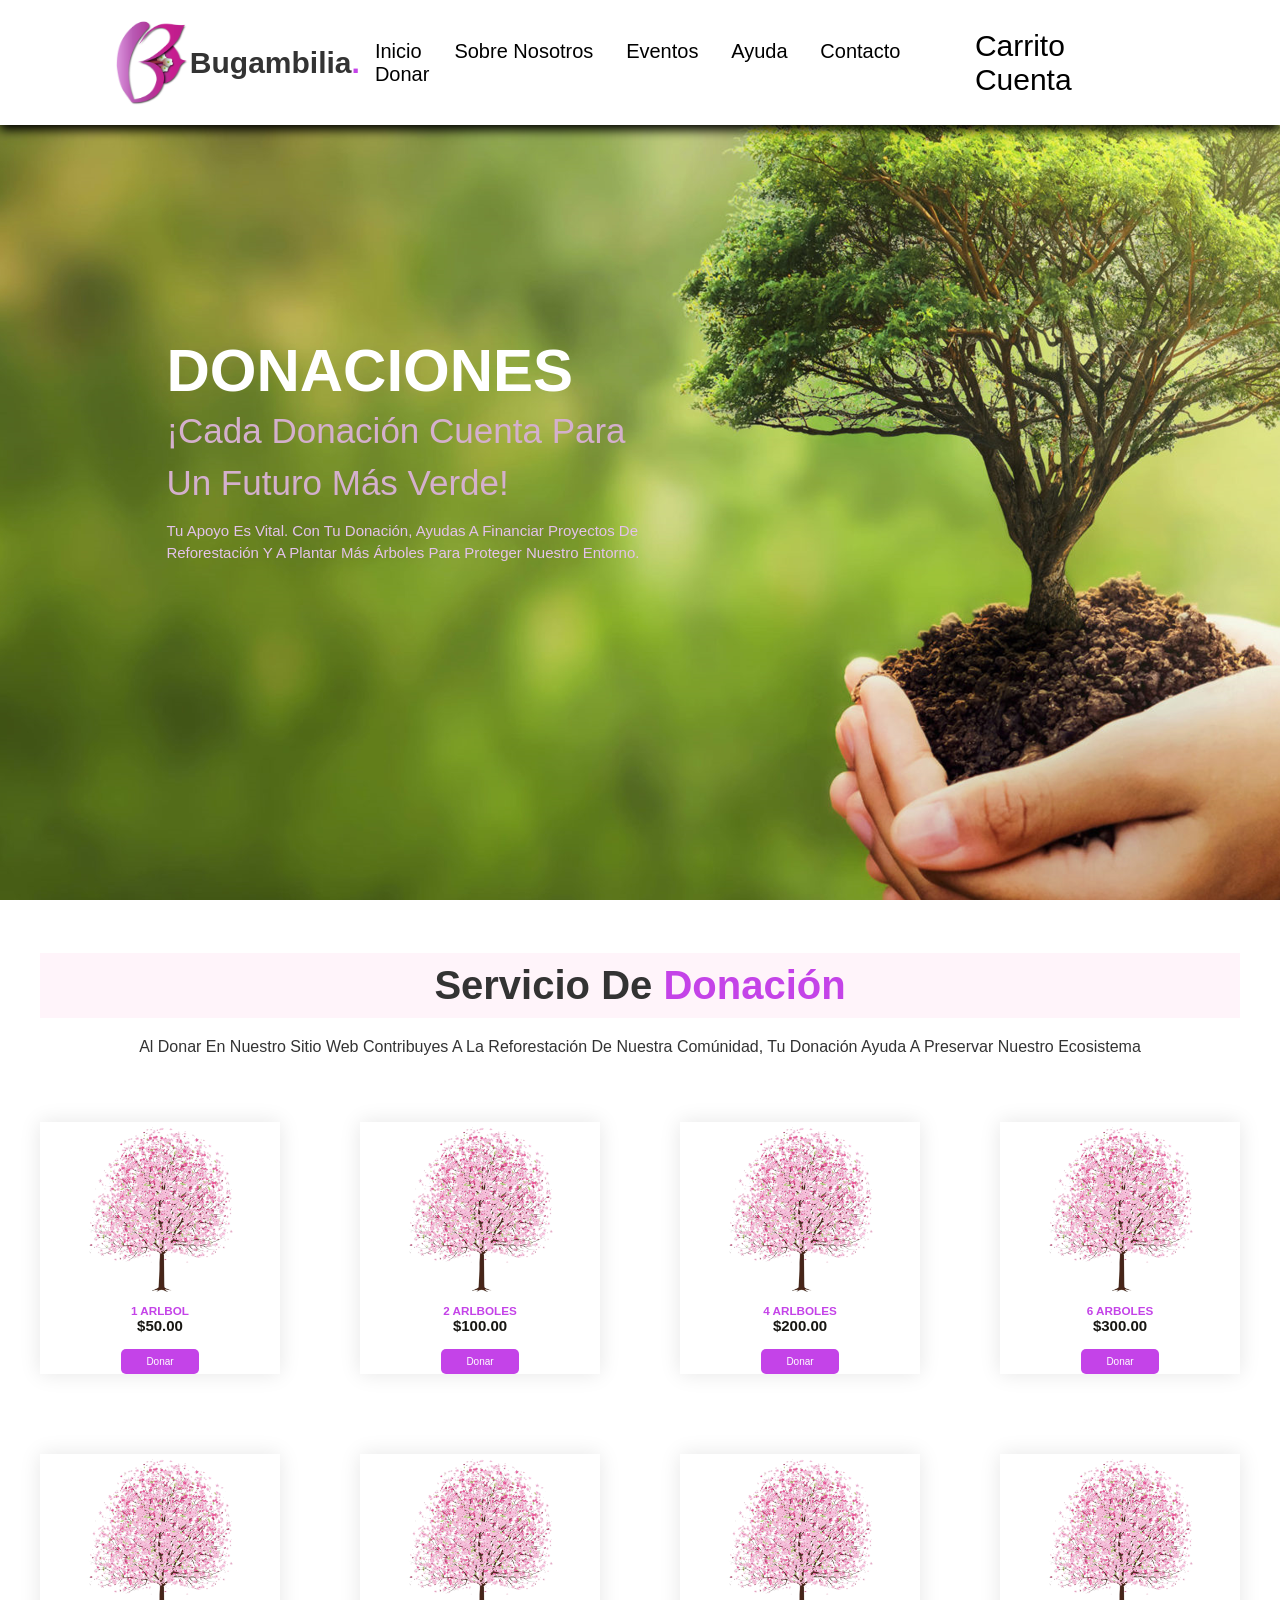
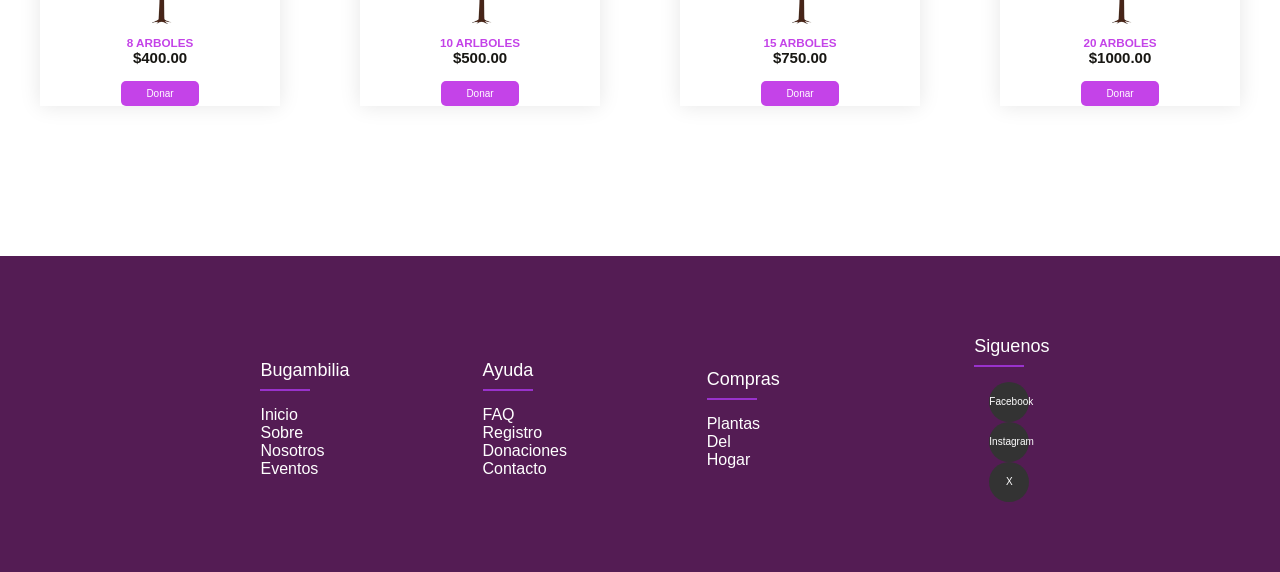
<file: Bugambilia/paginas/donar.html>
<!DOCTYPE html>
<html lang="es">
<head>
    <meta charset="UTF-8">
    <meta name="viewport" content="width=device-width, initial-scale=1.0">
    <!-- ESTILOS -->
    
    
    
    <!-- FIN DE ESTILOS-->
    
    <!-- Etiqueta que no sea escalable -->
    
    <link rel="stylesheet" href="../styles/donar.css">
    <title>Bugambilia</title>
</head>

<body>
<header>
    <input  type="checkbox" name="" id="toggler">
    <label for="toggler" class="fas fa-bars"></label>
    
    <img src="../styles/Imagenes/LBF.png" width="80" height="85" align="left"/> 
    <a href="../index.html" class="logo">Bugambilia<span>.</span></a>

    <nav class="navbar">
        <a href="../index.html" class="nav-link">Inicio</a>
        <a href="../paginas/about_us.html" class="nav-link">Sobre Nosotros</a>
        <a href="../paginas/eventos.html" class="nav-link">Eventos</a>
        <a href="../paginas/FAQS.html" class="nav-link">Ayuda</a>
        <a href="../paginas/contacto.html" class="nav-link">Contacto</a>
        <a href="../paginas/donar.html" class="nav-link">Donar</a>
    </nav>

        

        <div class="iconos">
            <a href="../paginas/carrito.html" class="fas fa-shopping-cart" style='font-size:30px'>Carrito</a>
            <a href="../paginas/inde.php" class="fas fa-user-circle" style='font-size:30px'>Cuenta</a>
        </div>
</header>
<section class="home" id="home">
    <div class="content">
        <h3>DONACIONES</h3>
            <span>¡Cada donación cuenta para un
                futuro más verde!</span>
            <p>Tu apoyo es vital. Con tu donación, ayudas a financiar proyectos de reforestación y a
                plantar más árboles para proteger nuestro entorno. 
            </p>
    </div>
</section>
<br><br><br>


<!-- cuerpo -->
<main class="products container1" id="lista-1">
    

        <h1 class="heading">Servicio de<span> Donación </span> </h1>
        <p class="texto-p">Al donar en nuestro sitio web contribuyes a la reforestación de nuestra comúnidad, tu donación ayuda a preservar nuestro ecosistema
        </p>


<br><br><br><br><br><br>
<div class="products1">
    <div class="product-content">
        <div class="product">
            <img src="../styles/Imagenes/arbol.png" alt="">
            <div class="product-txt">
                <h3>1 ARLBOL</h3>
                <p class="precio">$50.00</p>
                <a href="#" class="agregar-carrito btn-2" data-id="1">Donar</a>
            </div>
        </div>
    </div>

    <div class="product-content">
        <div class="product">
            <img src="../styles/Imagenes/arbol.png" alt="">
            <div class="product-txt">
                <h3>2 ARLBOLES</h3>
                <p class="precio">$100.00</p>
                <a href="#" class="agregar-carrito btn-2" data-id="2">Donar</a>
            </div>
        </div>
    </div>

    <div class="product-content">
        <div class="product">
            <img src="../styles/Imagenes/arbol.png" alt="">
            <div class="product-txt">
                <h3>4 ARLBOLES</h3>
                <p class="precio">$200.00</p>
                <a href="#" class="agregar-carrito btn-2" data-id="3">Donar</a>
            </div>
        </div>
    </div>

    <div class="product-content">
        <div class="product">
            <img src="../styles/Imagenes/arbol.png" alt="">
            <div class="product-txt">
                <h3>6 ARBOLES</h3>
                <p class="precio">$300.00</p>
                <a href="#" class="agregar-carrito btn-2" data-id="4">Donar</a>
            </div>
        </div>
    </div>

    <div class="product-content">
        <div class="product">
            <img src="../styles/Imagenes/arbol.png" alt="">
            <div class="product-txt">
                <h3>8 ARBOLES</h3>
                <p class="precio">$400.00</p>
                <a href="#" class="agregar-carrito btn-2" data-id="4">Donar</a>
            </div>
        </div>
    </div>

    <div class="product-content">
        <div class="product">
            <img src="../styles/Imagenes/arbol.png" alt="">
            <div class="product-txt">
                <h3>10 ARLBOLES</h3>
                <p class="precio">$500.00</p>
                <a href="#" class="agregar-carrito btn-2" data-id="4">Donar</a>
            </div>
        </div>
    </div>

    <div class="product-content">
        <div class="product">
            <img src="../styles/Imagenes/arbol.png" alt="">
            <div class="product-txt">
                <h3>15 ARBOLES</h3>
                <p class="precio">$750.00</p>
                <a href="#" class="agregar-carrito btn-2" data-id="4">Donar</a>
            </div>
        </div>
    </div>
    <div class="product-content">
        <div class="product">
            <img src="../styles/Imagenes/arbol.png" alt="">
            <div class="product-txt">
                <h3>20 ARBOLES</h3>
                <p class="precio">$1000.00</p>
                <a href="#" class="agregar-carrito btn-2" data-id="4">Donar</a>
            </div>
        </div>
    </div>
</div>
</main>

<!-- fin del cuerpo -->

<section class="footer">

    <div class="container">
        <div class="row">
            <div class="footer-col">
                <h4>Bugambilia</h4>
                <ul>
                    <li><a href="../index.html">Inicio</a></li>
                    <li><a href="../paginas/about_us.html">Sobre Nosotros</a></li>
                    <li><a href="../paginas/eventos.html">Eventos</a></li>
                </ul>
            </div>
        </div>
    </div>


    <div class="container">
        <div class="row">
            <div class="footer-col">
                <h4>Ayuda</h4>
                <ul>
                    <li><a href="../paginas/FAQS.html">FAQ</a></li>
                    <li><a href="../paginas/inde.php">Registro</a></li>
                    <li><a href="../paginas/donar.html">Donaciones</a></li>
                    <li><a href="../paginas/contacto.html">Contacto</a></li>
                </ul>
            </div>
        </div>
    </div>



    <div class="container">
        <div class="row">
            <div class="footer-col">
                <h4>Compras</h4>
                <ul>
                    <li><a href="../paginas/carrito.html">Plantas del Hogar</a></li>
                </ul>
            </div>
        </div>
    </div>



    <div class="container">
        <div class="row">
            <div class="footer-col">
                <h4>Siguenos</h4>
               <div class="social-link">
                <a href="https://www.facebook.com/profile.php?id=61561767431103">Facebook</a>
                <a href="https://www.instagram.com/bugambilia0/">Instagram</a>
                <a href="https://x.com/Bugambilia0">X</a>

               </div>
            </div>
        </div>
    </div>

</section>

<script src="../js/carrito.js"></script>
</body>


</html>
</file>
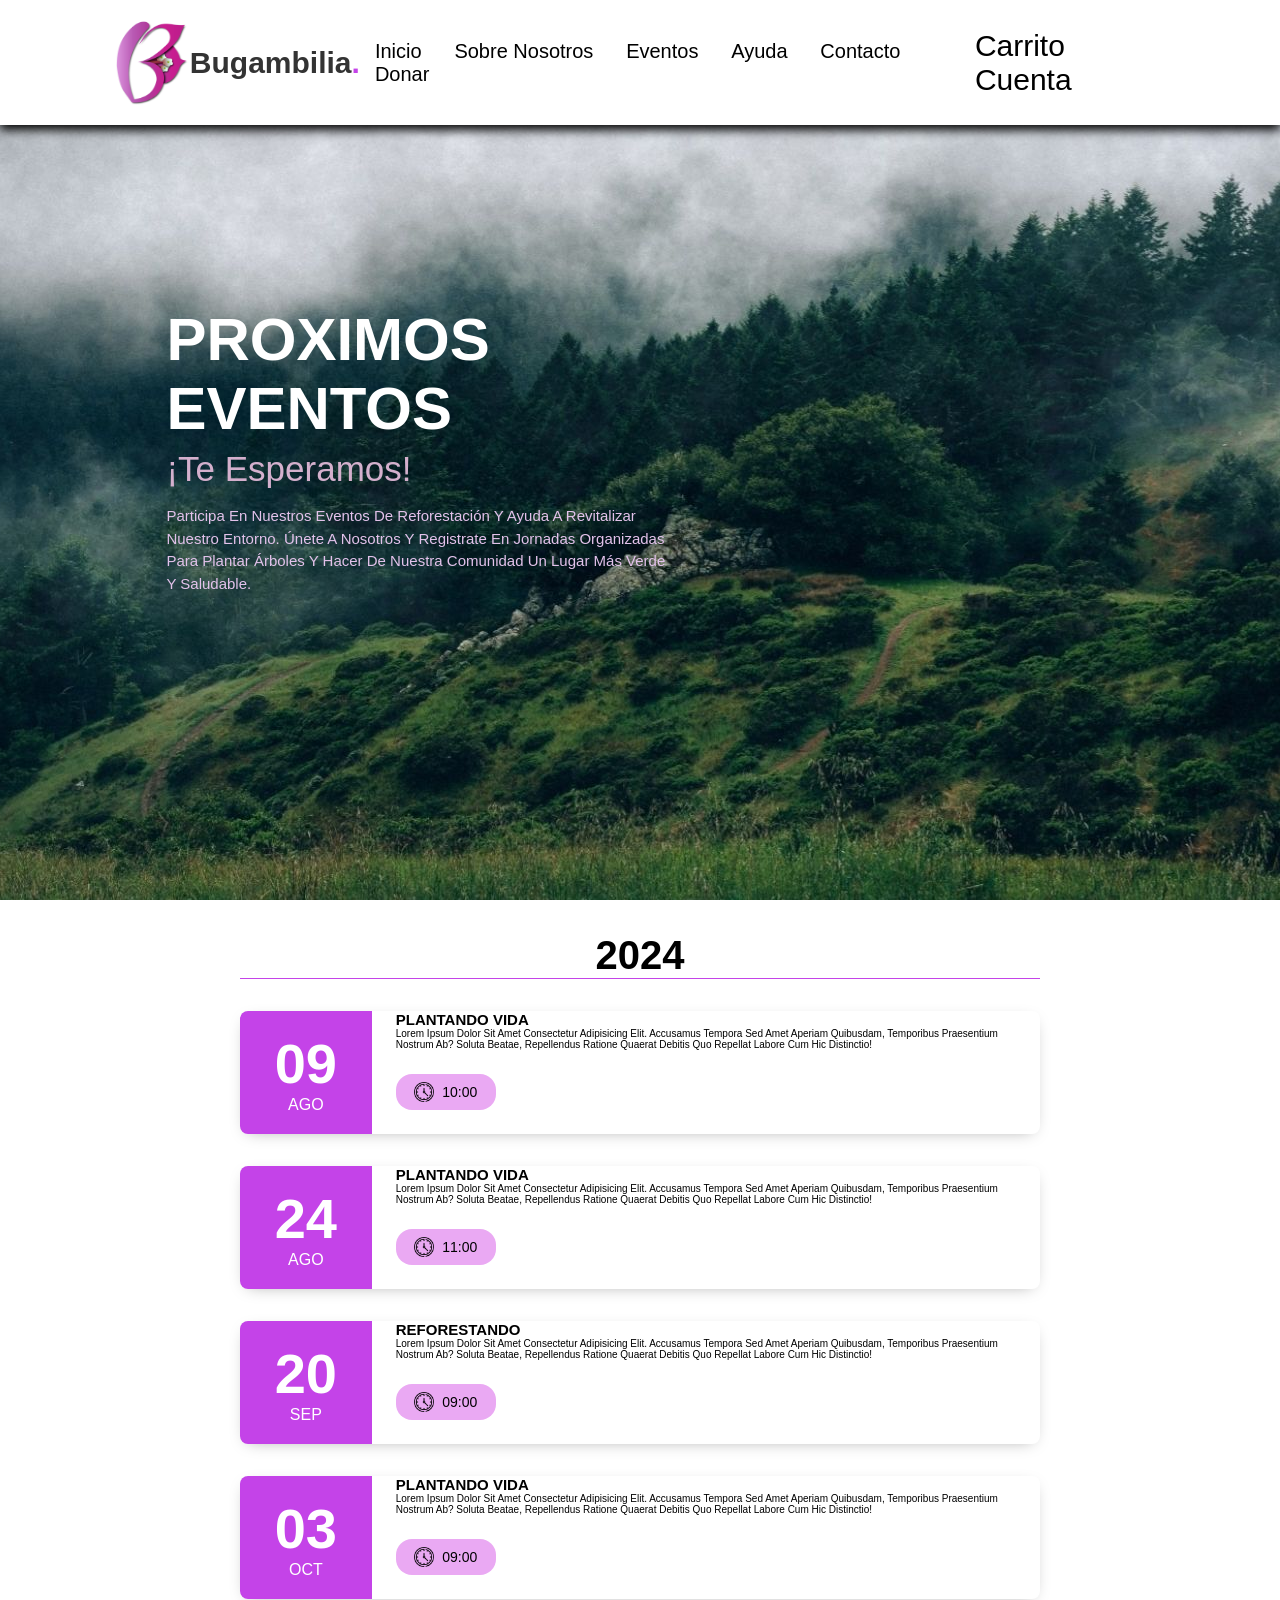
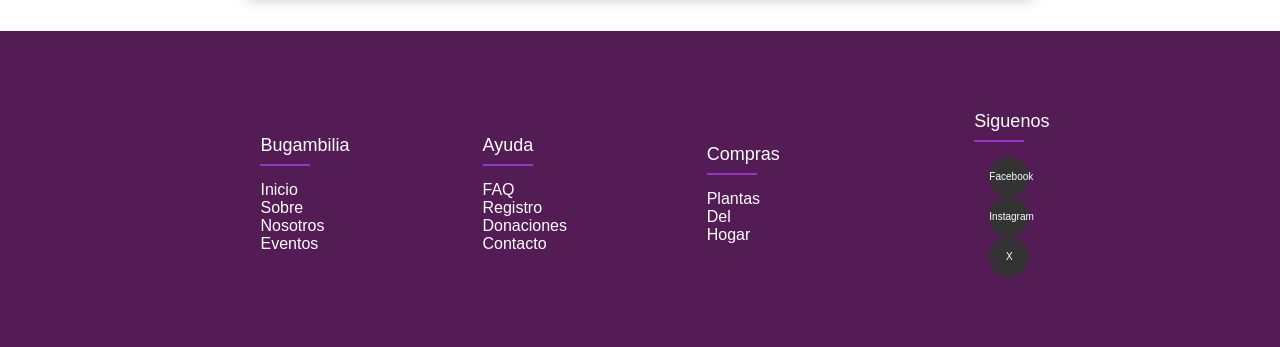
<file: Bugambilia/paginas/eventos.html>
<!DOCTYPE html>
<html lang="es">
<head>
    <meta charset="UTF-8">
    <meta name="viewport" content="width=device-width, initial-scale=1.0">
    <!-- ESTILOS -->
    
    
    
    <!-- FIN DE ESTILOS-->
    
    <!-- Etiqueta que no sea escalable -->
    
    <link rel="stylesheet" href="../styles/eventos.css">
    <title>Bugambilia</title>
</head>

<body>
<header>
    <input  type="checkbox" name="" id="toggler">
    <label for="toggler" class="fas fa-bars"></label>
    
    <img src="../styles/Imagenes/LBF.png" width="80" height="85" align="left"/> 
    <a href="../index.html" class="logo">Bugambilia<span>.</span></a>

    <nav class="navbar">
        <a href="../index.html" class="nav-link">Inicio</a>
        <a href="../paginas/about_us.html" class="nav-link">Sobre Nosotros</a>
        <a href="../paginas/eventos.html" class="nav-link">Eventos</a>
        <a href="../paginas/FAQS.html" class="nav-link">Ayuda</a>
        <a href="../paginas/contacto.html" class="nav-link">Contacto</a>
        <a href="../paginas/donar.html" class="nav-link">Donar</a>
    </nav>

        

        <div class="iconos">
            <a href="../paginas/carrito.html" class="fas fa-shopping-cart" style='font-size:30px'>Carrito</a>
            <a href="../paginas/inde.php" class="fas fa-user-circle" style='font-size:30px'>Cuenta</a>
        </div>
</header>
<section class="home" id="home">
    <div class="content">
        <h3>PROXIMOS EVENTOS</h3>
        <span>¡Te esperamos!</span>
        <p>Participa en nuestros eventos de reforestación y ayuda a revitalizar nuestro entorno.
            Únete a nosotros y registrate en jornadas organizadas para plantar árboles y hacer
            de nuestra comunidad un lugar más verde y saludable. 
        </p>
    </div>
</section>
<br><br><br>


<!-- cuerpo -->


<div class="event-container">
    <h3 class="year">2024</h3>

<div class="event">
    <div class="event-left">
        <div class="event-date">
            <div class="date">09</div>
            <div class="month">AGO</div>
        </div>
    </div>
    <div class="event-right">
        <h2 class="event-title">PLANTANDO VIDA</h2>

        <div class="event-description">
            Lorem ipsum dolor sit amet consectetur adipisicing elit. 
            Accusamus tempora sed amet aperiam quibusdam, temporibus
            praesentium nostrum ab? Soluta beatae, repellendus ratione
            quaerat debitis quo repellat labore cum hic distinctio!
        </div>
        <div class="event-timing">
            <img src="../styles/Imagenes/time.png" />10:00
        </div>
    </div>
</div>



<div class="event">
    <div class="event-left">
        <div class="event-date">
            <div class="date">24</div>
            <div class="month">AGO</div>
        </div>
    </div>
    <div class="event-right">
        <h2 class="event-title">PLANTANDO VIDA</h2>

        <div class="event-description">
            Lorem ipsum dolor sit amet consectetur adipisicing elit. 
            Accusamus tempora sed amet aperiam quibusdam, temporibus
            praesentium nostrum ab? Soluta beatae, repellendus ratione
            quaerat debitis quo repellat labore cum hic distinctio!
        </div>
        <div class="event-timing">
            <img src="../styles/Imagenes/time.png" />11:00
        </div>
    </div>
</div>

<div class="event">
    <div class="event-left">
        <div class="event-date">
            <div class="date">20</div>
            <div class="month">SEP</div>
        </div>
    </div>
    <div class="event-right">
        <h2 class="event-title">REFORESTANDO</h2>

        <div class="event-description">
            Lorem ipsum dolor sit amet consectetur adipisicing elit. 
            Accusamus tempora sed amet aperiam quibusdam, temporibus
            praesentium nostrum ab? Soluta beatae, repellendus ratione
            quaerat debitis quo repellat labore cum hic distinctio!
        </div>
        <div class="event-timing">
            <img src="../styles/Imagenes/time.png" />09:00
        </div>
    </div>
</div>

<div class="event">
    <div class="event-left">
        <div class="event-date">
            <div class="date">03</div>
            <div class="month">OCT</div>
        </div>
    </div>
    <div class="event-right">
        <h2 class="event-title">PLANTANDO VIDA</h2>

        <div class="event-description">
            Lorem ipsum dolor sit amet consectetur adipisicing elit. 
            Accusamus tempora sed amet aperiam quibusdam, temporibus
            praesentium nostrum ab? Soluta beatae, repellendus ratione
            quaerat debitis quo repellat labore cum hic distinctio!
        </div>
        <div class="event-timing">
            <img src="../styles/Imagenes/time.png" />09:00
        </div>
    </div>
</div>
</div>


<!-- fin del cuerpo -->

<section class="footer">

    <div class="container">
        <div class="row">
            <div class="footer-col">
                <h4>Bugambilia</h4>
                <ul>
                    <li><a href="../index.html">Inicio</a></li>
                    <li><a href="../paginas/about_us.html">Sobre Nosotros</a></li>
                    <li><a href="../paginas/eventos.html">Eventos</a></li>
                </ul>
            </div>
        </div>
    </div>


    <div class="container">
        <div class="row">
            <div class="footer-col">
                <h4>Ayuda</h4>
                <ul>
                    <li><a href="../paginas/FAQS.html">FAQ</a></li>
                    <li><a href="../paginas/inde.php">Registro</a></li>
                    <li><a href="../paginas/donar.html">Donaciones</a></li>
                    <li><a href="../paginas/contacto.html">Contacto</a></li>
                </ul>
            </div>
        </div>
    </div>



    <div class="container">
        <div class="row">
            <div class="footer-col">
                <h4>Compras</h4>
                <ul>
                    <li><a href="../paginas/carrito.html">Plantas del Hogar</a></li>
                </ul>
            </div>
        </div>
    </div>



    <div class="container">
        <div class="row">
            <div class="footer-col">
                <h4>Siguenos</h4>
               <div class="social-link">
                <a href="https://www.facebook.com/profile.php?id=61561767431103">Facebook</a>
                <a href="https://www.instagram.com/bugambilia0/">Instagram</a>
                <a href="https://x.com/Bugambilia0">X</a>

               </div>
            </div>
        </div>
    </div>

</section>

</body>


</html>
</file>
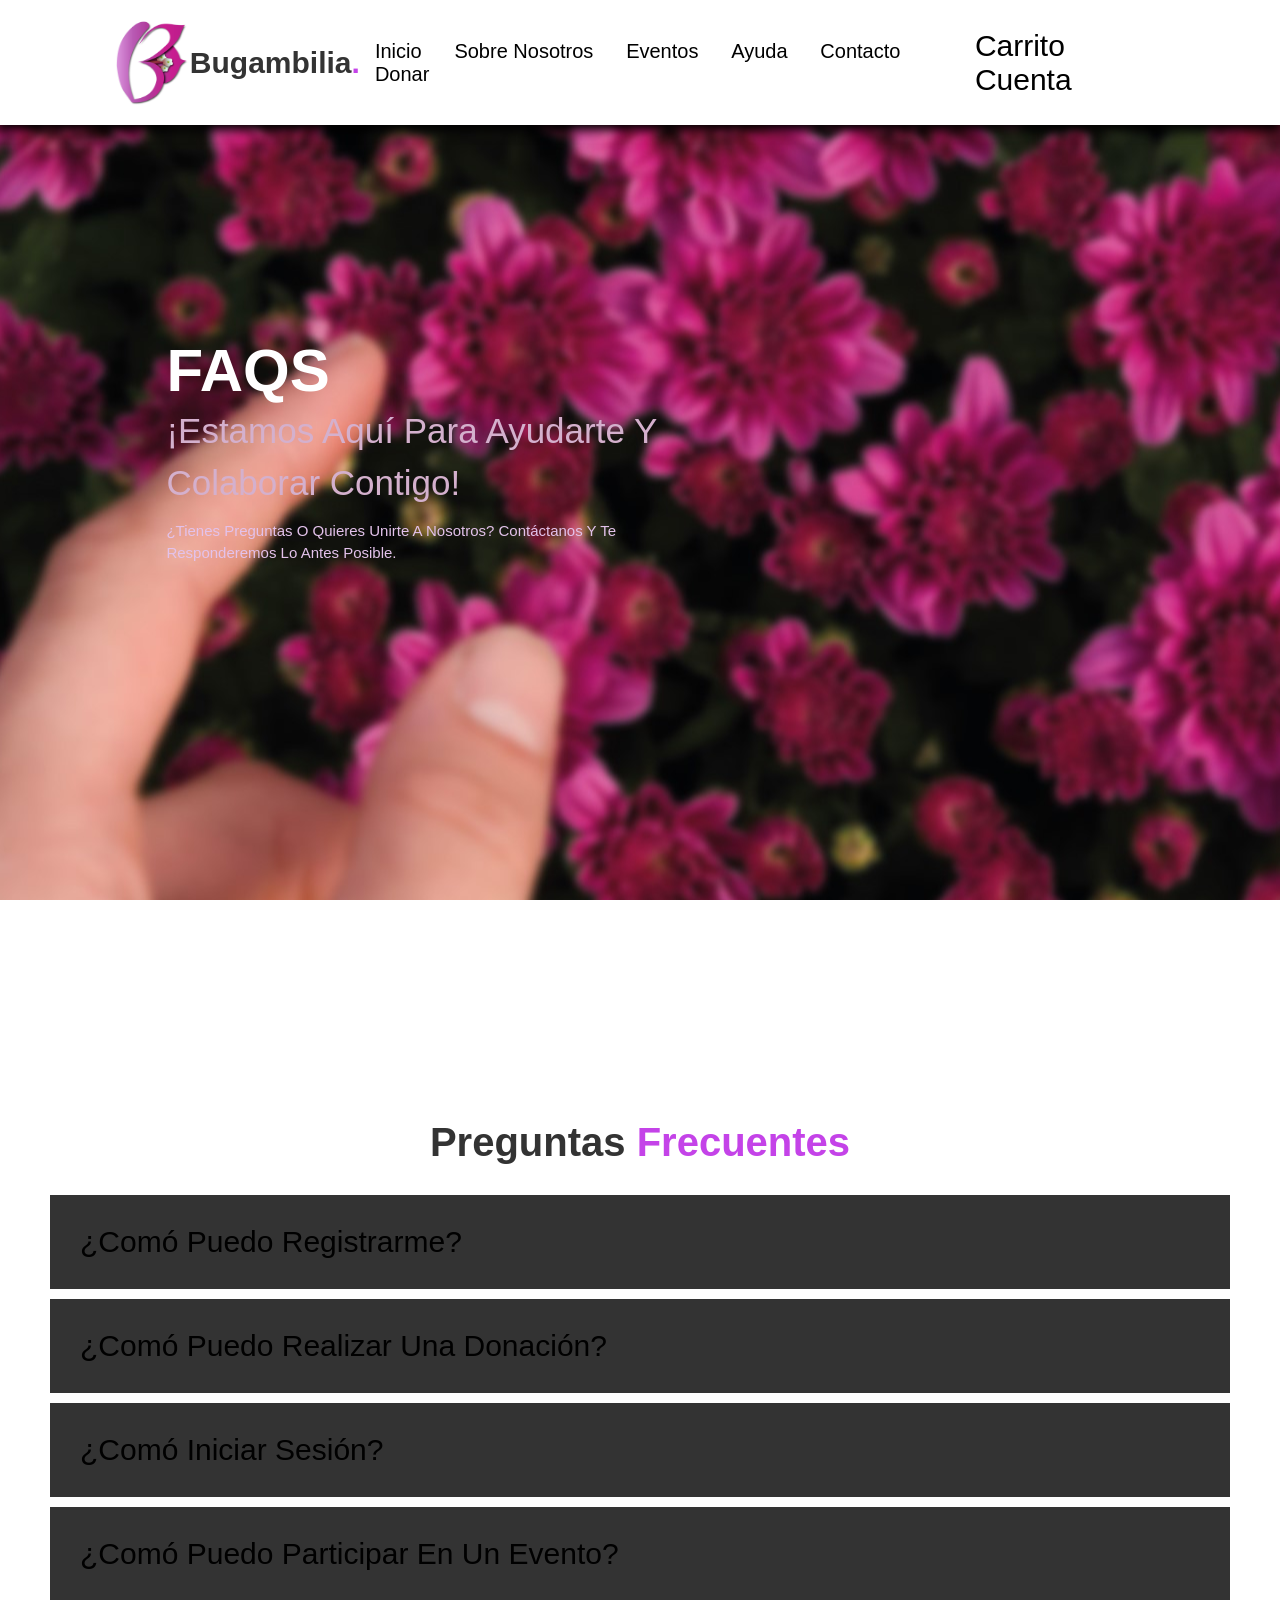
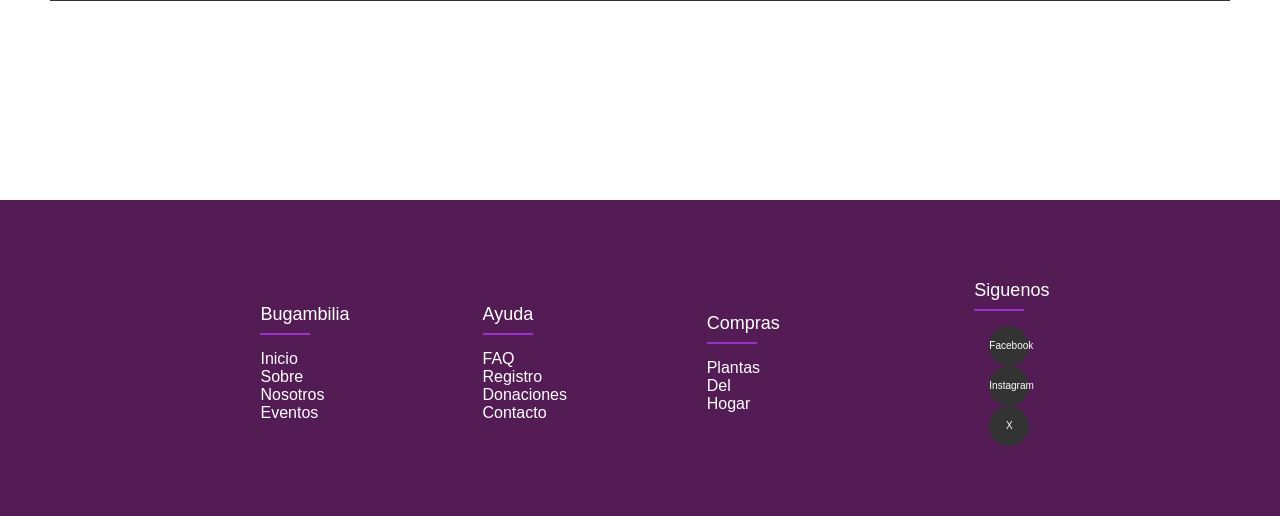
<file: Bugambilia/paginas/FAQS.html>
<!DOCTYPE html>
<html lang="es">
<head>
    <meta charset="UTF-8">
    <meta name="viewport" content="width=device-width, initial-scale=1.0">
    <!-- ESTILOS -->
    
    
    
    <!-- FIN DE ESTILOS-->
    
    <!-- Etiqueta que no sea escalable -->
    
    <link rel="stylesheet" href="../styles/FAQS.css">
    <title>Bugambilia</title>
</head>

<body>
<header>
    <input  type="checkbox" name="" id="toggler">
    <label for="toggler" class="fas fa-bars"></label>
    
    <img src="../styles/Imagenes/LBF.png" width="80" height="85" align="left"/> 
    <a href="../index.html" class="logo">Bugambilia<span>.</span></a>

    <nav class="navbar">
        <a href="../index.html" class="nav-link">Inicio</a>
        <a href="../paginas/about_us.html" class="nav-link">Sobre Nosotros</a>
        <a href="../paginas/eventos.html" class="nav-link">Eventos</a>
        <a href="../paginas/FAQS.html" class="nav-link">Ayuda</a>
        <a href="../paginas/contacto.html" class="nav-link">Contacto</a>
        <a href="../paginas/donar.html" class="nav-link">Donar</a>
    </nav>

        

        <div class="iconos">
            <a href="../paginas/carrito.html" class="fas fa-shopping-cart" style='font-size:30px'>Carrito</a>
            <a href="../paginas/inde.php" class="fas fa-user-circle" style='font-size:30px'>Cuenta</a>
        </div>
</header>
<section class="home" id="home">
    <div class="content">
        <h3>FAQS</h3>
        <span>¡Estamos aquí para ayudarte y colaborar contigo!</span>
        <p>¿Tienes preguntas o quieres unirte a nosotros? Contáctanos y te responderemos lo
            antes posible. </p>
    </div>
</section>


<div class="container1">
    <h1 class="heading">Preguntas<span> Frecuentes</span> </h1>
    <div class="faq-list">
        <div class="faq">
            <div class="ques">
                <p>¿Comó puedo registrarme?</p>
                
            </div>
            <div class="ans">
                <p>Lorem ipsum dolor sit amet, consectetur adipisicing elit. Rem incidunt recusandae, distinctio accusantium non aperiam asperiores cum placeat illo praesentium aspernatur debitis itaque! Et perferendis 
                    officiis deserunt sequi debitis in.</p> 
            </div>
        </div>

        <div class="faq">
            <div class="ques">
                <p>¿Comó puedo realizar una donación?</p>
                
            </div>
            <div class="ans">
                <p>Lorem ipsum dolor sit amet, consectetur adipisicing elit. Rem incidunt recusandae, distinctio accusantium non aperiam asperiores cum placeat illo praesentium aspernatur debitis itaque! Et perferendis 
                    officiis deserunt sequi debitis in.</p> 
            </div>
        </div>

        <div class="faq">
            <div class="ques">
                <p>¿Comó iniciar sesión?</p>
                
            </div>
            <div class="ans">
                <p>Lorem ipsum dolor sit amet, consectetur adipisicing elit. Rem incidunt recusandae, distinctio accusantium non aperiam asperiores cum placeat illo praesentium aspernatur debitis itaque! Et perferendis 
                    officiis deserunt sequi debitis in.</p> 
            </div>
        </div>

        <div class="faq">
            <div class="ques">
                <p>¿Comó puedo participar en un evento?</p>
                
            </div>
            <div class="ans">
                <p>Lorem ipsum dolor sit amet, consectetur adipisicing elit. Rem incidunt recusandae, distinctio accusantium non aperiam asperiores cum placeat illo praesentium aspernatur debitis itaque! Et perferendis 
                    officiis deserunt sequi debitis in.</p> 
            </div>
        </div>

    </div>
</div>





<script src="../js/FAQS.js"></script>
<section class="footer">

    <div class="container">
        <div class="row">
            <div class="footer-col">
                <h4>Bugambilia</h4>
                <ul>
                    <li><a href="../index.html">Inicio</a></li>
                    <li><a href="../paginas/about_us.html">Sobre Nosotros</a></li>
                    <li><a href="../paginas/eventos.html">Eventos</a></li>
                </ul>
            </div>
        </div>
    </div>


    <div class="container">
        <div class="row">
            <div class="footer-col">
                <h4>Ayuda</h4>
                <ul>
                    <li><a href="../paginas/FAQS.html">FAQ</a></li>
                    <li><a href="../paginas/inde.php">Registro</a></li>
                    <li><a href="../paginas/donar.html">Donaciones</a></li>
                    <li><a href="../paginas/contacto.html">Contacto</a></li>
                </ul>
            </div>
        </div>
    </div>



    <div class="container">
        <div class="row">
            <div class="footer-col">
                <h4>Compras</h4>
                <ul>
                    <li><a href="../paginas/carrito.html">Plantas del Hogar</a></li>
                </ul>
            </div>
        </div>
    </div>



    <div class="container">
        <div class="row">
            <div class="footer-col">
                <h4>Siguenos</h4>
               <div class="social-link">
                <a href="https://www.facebook.com/profile.php?id=61561767431103">Facebook</a>
                <a href="https://www.instagram.com/bugambilia0/">Instagram</a>
                <a href="https://x.com/Bugambilia0">X</a>

               </div>
            </div>
        </div>
    </div>

</section>


</body>


</html>
</file>
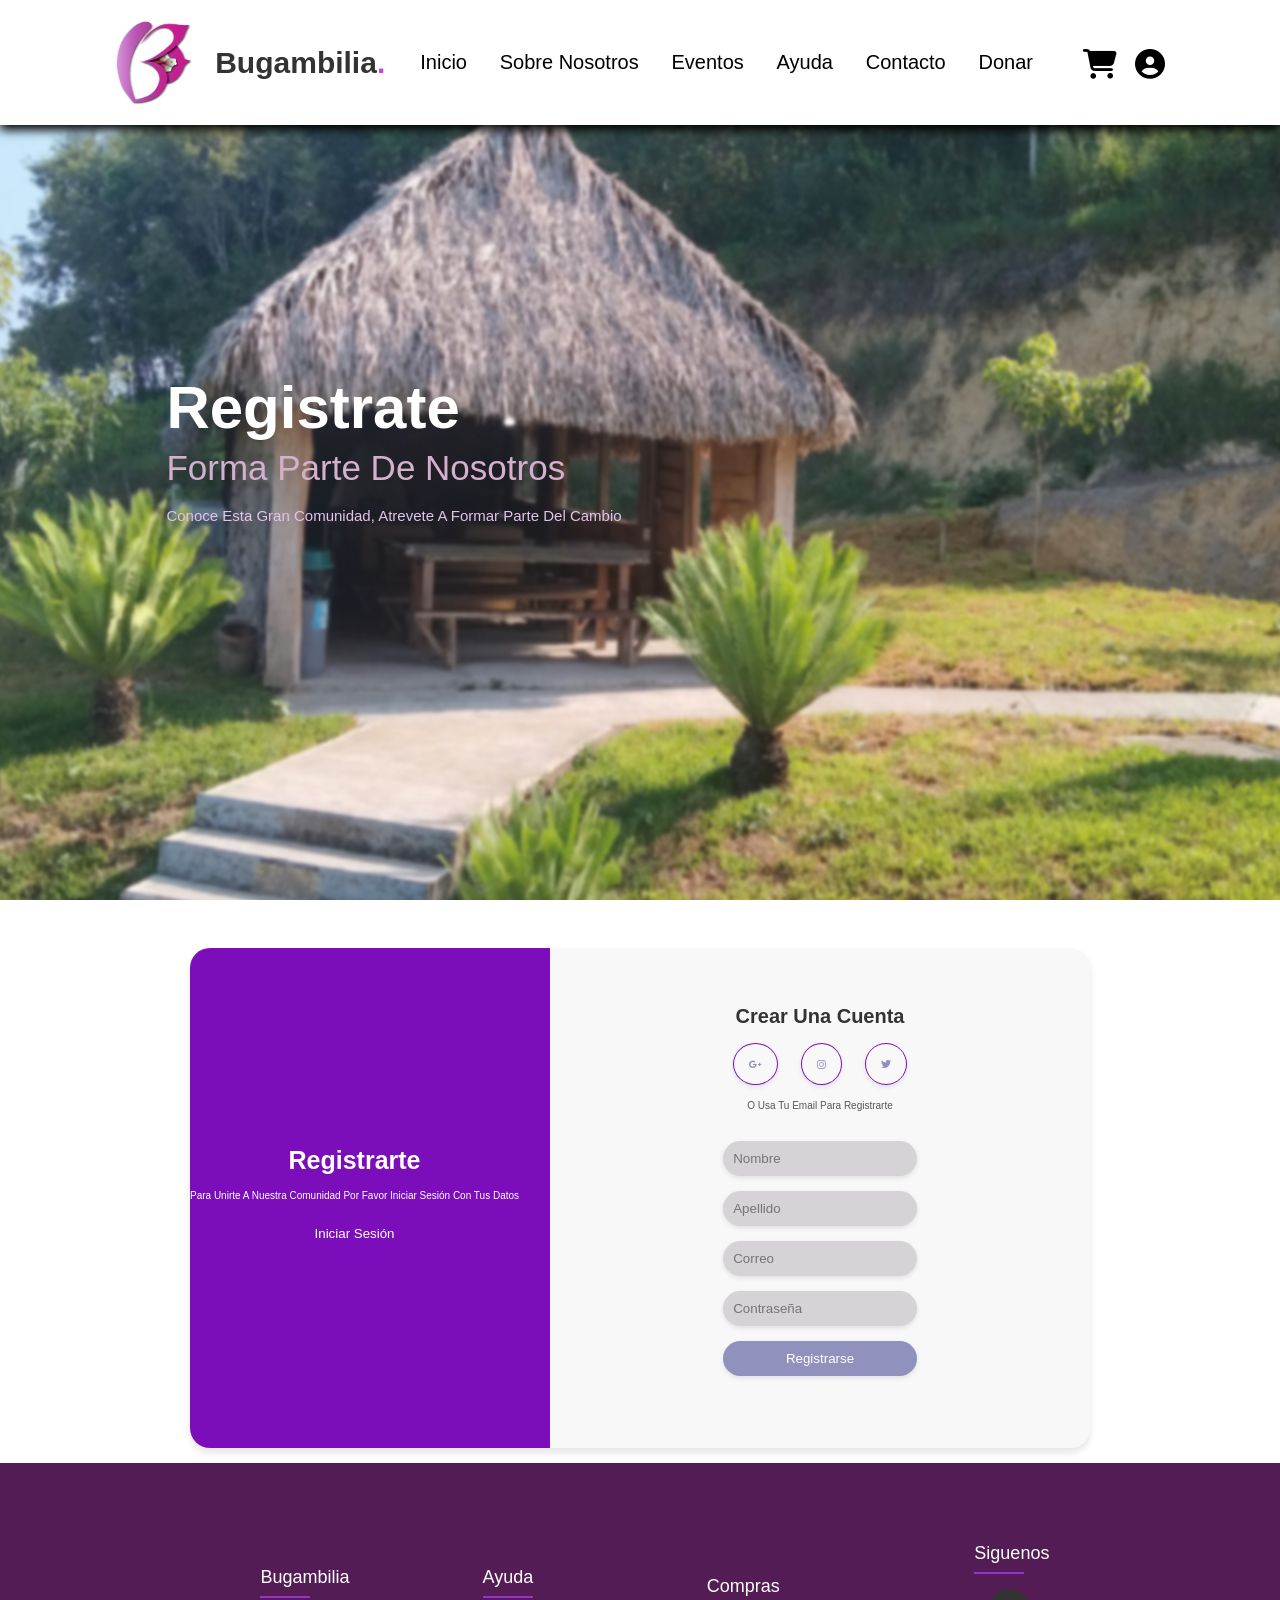
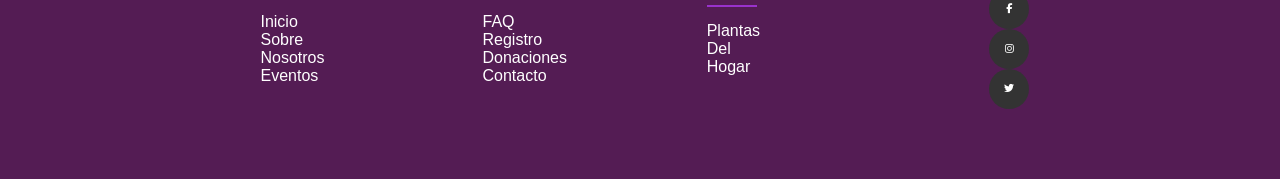
<file: Bugambilia/paginas/inde.html>
<!DOCTYPE html>
<html lang="en">
<head>
    <meta charset="UTF-8">
    <meta name="viewport" content="width=device-width, initial-scale=1.0">
    <!-- ESTILOS -->
    <link rel="preconnect" href="https://fonts.googleapis.com">
    <link rel="preconnect" href="https://fonts.gstatic.com" crossorigin>
    <link href="https://fonts.googleapis.com/css2?family=Barlow&display=swap" rel="stylesheet">
    <!-- FIN DE ESTILOS-->
    <link rel="stylesheet" href="https://cdnjs.cloudflare.com/ajax/libs/font-awesome/6.5.2/css/all.min.css" 
    integrity="sha512-SnH5WK+bZxgPHs44uWIX+LLJAJ9/2PkPKZ5QiAj6Ta86w+fsb2TkcmfRyVX3pBnMFcV7oQPJkl9QevSCWr3W6A=="
     crossorigin="anonymous" referrerpolicy="no-referrer">
    <!-- Etiqueta que no sea escalable -->
    <meta name="viewport" content="width=device-width, user-scalable=no, initial-scale=1.0, maximum-scale=1.0, minimum-scale=1.0">
    <link rel="stylesheet" href="../styles/inde.css">
    <title>Bugambilia</title>
</head>

<body>
<header>
    <input  type="checkbox" name="" id="toggler">
    <label for="toggler" class="fas fa-bars"></label>
    
    <img src="../styles/Imagenes/LBF.png" width="80" height="85" align="left"/> 
    <a href="../index.html" class="logo">Bugambilia<span>.</span></a>

    <nav class="navbar">
        <a href="../index.html" class="nav-link">Inicio</a>
        <a href="../paginas/about_us.html" class="nav-link">Sobre Nosotros</a>
        <a href="../paginas/eventos.html" class="nav-link">Eventos</a>
        <a href="../paginas/FAQS.html" class="nav-link">Ayuda</a>
        <a href="../paginas/contacto.html" class="nav-link">Contacto</a>
        <a href="../paginas/donar.html" class="nav-link">Donar</a>
    </nav>

        

        <div class="iconos">
            <a href="../paginas/carrito.html" class="fas fa-shopping-cart" style='font-size:30px'></a>
            <a href="../paginas/inde.html" class="fas fa-user-circle" style='font-size:30px'></a>
        </div>
</header>
<section class="home" id="home">
    <div class="content">
        <h3>Registrate</h2>
        <span>Forma parte de nosotros</span>
        <p>Conoce esta gran comunidad, atrevete a formar parte del cambio</p>
    </div>
</section>
<br><br><br>



<div class="centrar">
<div class="container-form register">
    <div class="information">
        <div class="info-childs">
            <h2>Registrarte</h2>
            <p> Para unirte a nuestra comunidad por favor Iniciar Sesión 
                con tus datos
            </p>
            <input type="button" value="Iniciar Sesión" id="sign-in">
        </div>
    </div>

    <div class="form-information">
        <div class="form-information-childs">
            <h2>Crear una Cuenta</h2>
            <div  class="social-icons">
                <a href="#"><i class="fa-brands fa-google-plus-g"></i></a>
                <a href="#"><i class="fa-brands fa-instagram"></i></a>
                <a href="#"><i class="fa-brands fa-twitter"></i></a>
            </div>
            <p>o usa tu email para registrarte</p>
            <form class="form" id="formulario"  method="POST" action="../conexion/inde.php">
                <input type="text" placeholder="Nombre" id="nombre" name="nombre" required>
                <input type="text" placeholder="Apellido" id="apellido" name="apellido" required>
                <input type="email" placeholder="Correo" id="email" name="email" required>
                <input type="password" placeholder="Contraseña" id="contraseña" name="contraseña" required> 
                <input type="submit" value="Registrarse" name="Registrarse"> 
  
            </form>
        </div>
    </div>   
</div>



<div class="container-form login hide">
    <div class="information">
        <div class="info-childs">
            <h2>¡Bienvenido Nuevamente!</h2>
            <p> Para unirte a nuestra comunidad por favor Iniciar Sesión 
                con tus datos
            </p>
            <input type="button" value="Registrarse" id="sign-up">
        </div>
    </div>

    <div class="form-information">
        <div class="form-information-childs">
            <h2>Iniciar Sesión</h2>
            <div  class="social-icons">
                <a href="#"><i class="fa-brands fa-google-plus-g"></i></a>
                <a href="#"><i class="fa-brands fa-instagram"></i></a>
                <a href="#"><i class="fa-brands fa-twitter"></i></a>
            </div>
            <p>o iniciar sesion con una cuenta</p>
            <form class="form" id="formulario" method="POST" >
                <input type="email" placeholder="Correo" id="email" name="email" required>
                <input type="password" placeholder="Contraseña" id="contraseña" name="contraseña" required>
                <input type="submit" value="Iniciar Sesión" name="IniciarSesion">   
            </form>
        </div>
    </div>   
</div>
</div>

    <script src="../js/script.js"></script>




<section class="footer">

    <div class="container">
        <div class="row">
            <div class="footer-col">
                <h4>Bugambilia</h4>
                <ul>
                    <li><a href="../index.html">Inicio</a></li>
                    <li><a href="../paginas/about_us.html">Sobre Nosotros</a></li>
                    <li><a href="../paginas/eventos.html">Eventos</a></li>
                </ul>
            </div>
        </div>
    </div>


    <div class="container">
        <div class="row">
            <div class="footer-col">
                <h4>Ayuda</h4>
                <ul>
                    <li><a href="../paginas/FAQS.html">FAQ</a></li>
                    <li><a href="../paginas/inde.html">Registro</a></li>
                    <li><a href="../paginas/donar.html">Donaciones</a></li>
                    <li><a href="../paginas/contacto.html">Contacto</a></li>
                </ul>
            </div>
        </div>
    </div>



    <div class="container">
        <div class="row">
            <div class="footer-col">
                <h4>Compras</h4>
                <ul>
                    <li><a href="../paginas/carrito.html">Plantas del Hogar</a></li>
                </ul>
            </div>
        </div>
    </div>



    <div class="container">
        <div class="row">
            <div class="footer-col">
                <h4>Siguenos</h4>
               <div class="social-link">
                <a href="https://www.facebook.com/profile.php?id=61561767431103"><i class="fab fa-facebook-f"></i></a>
                <a href="https://www.instagram.com/bugambilia0/"><i class="fab fa-instagram"></i></a>
                <a href="https://x.com/Bugambilia0"><i class="fab fa-twitter"></i></a>

               </div>
            </div>
        </div>
    </div>

</section>


</body>


</html>
</file>
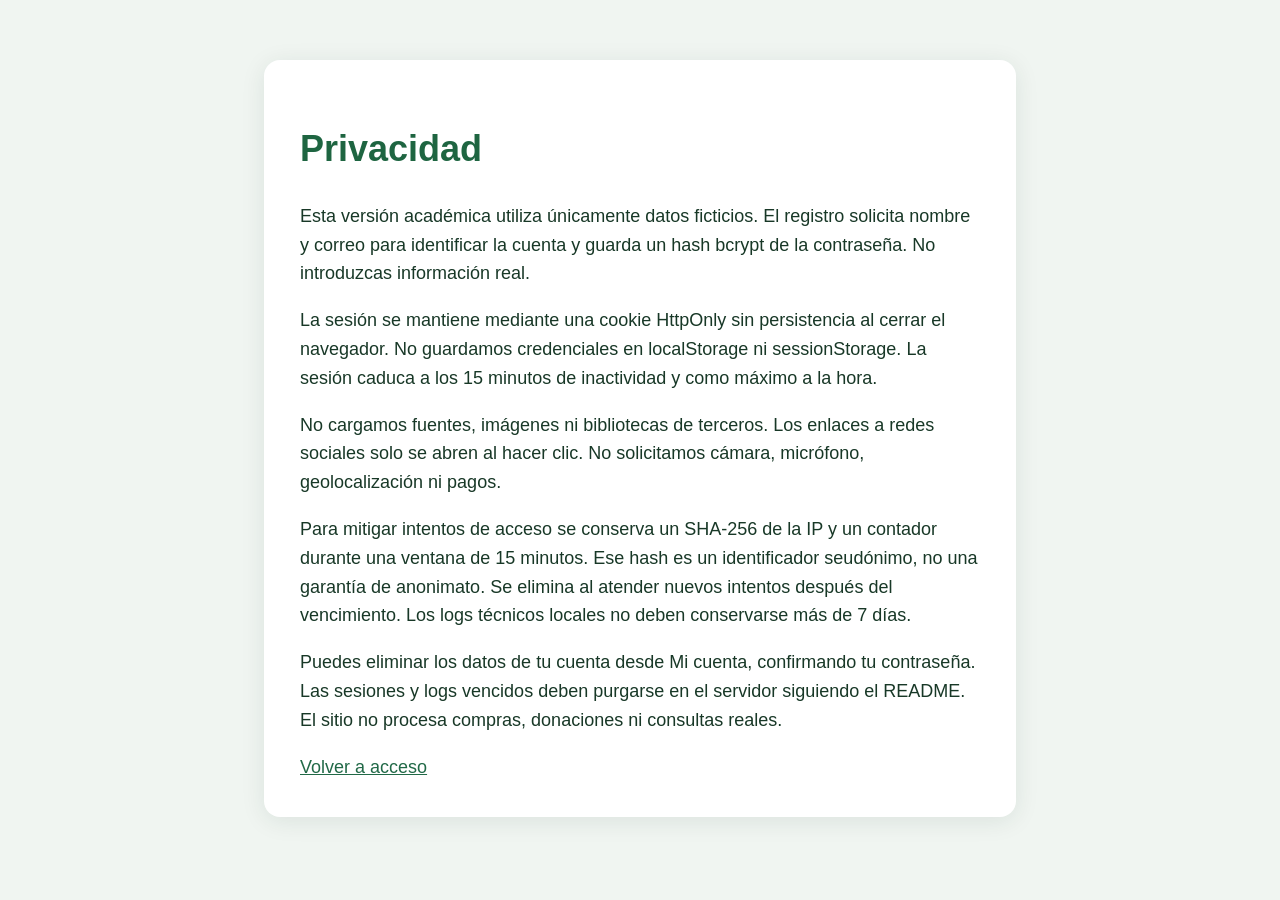
<file: Bugambilia/paginas/privacidad.html>
<!doctype html><html lang="es"><meta charset="utf-8"><meta name="viewport" content="width=device-width,initial-scale=1"><title>Privacidad Bugambilia</title><link rel="stylesheet" href="../styles/seguridad.css"><main class="panel"><h1>Privacidad</h1><p>Esta versión académica utiliza únicamente datos ficticios. El registro solicita nombre y correo para identificar la cuenta y guarda un hash bcrypt de la contraseña. No introduzcas información real.</p><p>La sesión se mantiene mediante una cookie HttpOnly sin persistencia al cerrar el navegador. No guardamos credenciales en localStorage ni sessionStorage. La sesión caduca a los 15 minutos de inactividad y como máximo a la hora.</p><p>No cargamos fuentes, imágenes ni bibliotecas de terceros. Los enlaces a redes sociales solo se abren al hacer clic. No solicitamos cámara, micrófono, geolocalización ni pagos.</p><p>Para mitigar intentos de acceso se conserva un SHA-256 de la IP y un contador durante una ventana de 15 minutos. Ese hash es un identificador seudónimo, no una garantía de anonimato. Se elimina al atender nuevos intentos después del vencimiento. Los logs técnicos locales no deben conservarse más de 7 días.</p><p>Puedes eliminar los datos de tu cuenta desde Mi cuenta, confirmando tu contraseña. Las sesiones y logs vencidos deben purgarse en el servidor siguiendo el README. El sitio no procesa compras, donaciones ni consultas reales.</p><a href="inde.php">Volver a acceso</a></main></html>
</file>
<file: Bugambilia/styles/index.css>
:root{
    --lila:#c443e8;
}
*{
    margin: 0; padding: 0;
    box-sizing: border-box;
    font-family: Verdana, Geneva, Tahoma, sans-serif;
    outline: none; border: none;
    text-decoration: none;
    text-transform: capitalize;
    transition: .2s linear;
}

.barlow-regular {
    font-family: "Barlow", sans-serif;
    font-weight: 200;
    font-style: normal;
  }
  
  
html{
    font-size: 62.5%;
    scroll-behavior: smooth;
    scroll-padding-top: 6rem;
    overflow-x: hidden;
}
header{
    position: fixed;
    top: 0; left: 0; right: 0;
    background: #fff;
    padding: 2rem 9%;
    display: flex;
    align-items: center;
    justify-content: space-between;
    z-index: 1000;
    box-shadow:0 .5rem 1rem rgba(0,0,0, 1);
}
header .logo{
    font-size: 3rem;
    color: #333;
    font-weight: bolder;
}

header .logo span{
    color:var(--lila);
}

header .navbar a{
    font-size: 2rem;
    padding: 0 1.5rem;
    color:black;
}

header .navbar a:hover{
    color:var(--lila);
}

header .iconos a{
    height: 5px;
    color: black;
    margin-left: 1.5rem;
}

header .iconos a:hover{
    color:var(--lila);
}

header  #toggler{
    display:none;
}

header .fa-bars{
    font-size:3rem;
    color:#333;
    border-radius: .5rem;
    padding: .5rem 1.5rem;
    cursor: pointer;
    border: .1rem solid rgba(0,0,0, 1); 
    display: none;
}

section{
    padding:2rem 9%;
}

.home{
    display: flex;
    align-items: center;
    min-height: 100vh;
    background: url(Imagenes/index.png) no-repeat;
    background-color: cover;
    background-position: center;
}

.home .content{
    max-width: 50rem;
}

.home .content h3{
    font-size: 6rem;
    color: white;
}

.home .content span{
    font-size: 3.5rem;
    color: rgb(212, 176, 205);
    padding: 1rem 0;
    line-height: 1.5;
}

.home .content p{
    font-size: 1.5rem;
    color: #e3c2eb;
    padding: 1rem 0;
    line-height: 1.5;
}
/* cuerpo */
.heading{
    text-align: center;
    font-size: 4rem;
     color: #333;
     padding: 1rem;
     margin: 2rem 0;
     background: rgba(255,51,153,.05);
}

.heading span{
    color:var(--lila);
}

.about .row{
    display: flex;
    align-items: center;
    gap:2rem;
    flex-wrap: wrap;
    padding: 2rem 0;
}

.about .row .imagen{
    flex: 1 1 40rem;
    position: relative;
}
.about .row .imagen img{
    width: 100%;
    border: 1.5rem solid #fff;
    border-radius: .5rem;
    box-shadow: 0 .5rem 1rem rgba(0,0,0, 1) ;
    height: 100%;
    object-fit: cover;
}
.about .row .imagen h3{
    position: absolute;
    top: 50%; transform: translate(0%);
    font-size: 3rem;     
    background: #fff;
    width: 100%;
    padding: 1rem 2rem;
    text-align:center;
    mix-blend-mode: screen;
}
.about .row .content{
    flex:1 1 40rem;
}

.about .row .content h3{
    font-size: 3rem;
    color: #333;
}

.about .row .content p{
    font-size: 1.8rem;
    color: #999;
    padding: .5rem 0;
    padding-top: 1rem;
    line-height: 1.5;
    font-family: "Barlow", sans-serif;
      
}


/* INICIO PIE DE PÁGINA */
section{
    padding: 80px 13% 70px;
}
.container{
    max-width:20%;
    margin: auto;
}

.footer{
    display: grid;
    grid-template-columns: repeat(auto-fit, minmax(20px, auto));
    gap: 3.5em;
    background: rgb(84, 28, 84);
}
.row{
    display: flex;
    flex-wrap: wrap;
}
.footer-col{
    width: 15%;
    padding:0 15px;
}

.footer-col h4{
    font-size: 18px;
    color: rgb(255, 255, 255);
    margin-bottom: 25px;
    font-weight: 500;
    position: relative;
}
.footer-col h4::before{
    content: '';
    position: absolute;
    left: 0;
    bottom: -10px;
    background: darkorchid;
    height: 2px;
    box-sizing: border-box;
    width: 50px;
}
.footer-col ul{
    list-style: none;
}

.footer-col ul li a{
    font-size: 16px;
    text-decoration: none;
    color: #fff;
    display: block;
    transition: all .3s ease;
}
.footer-col ul li a:hover{
    color: var(--lila);
    padding-left: 6px;
}
.footer-col .social-link a{
display: inline-block;
height: 40px;
width: 40px;
background: #333;
color: rgb(255, 255, 255);
margin-left: 1.5rem;
margin: 0 10px 10 0px;
text-align: center;
line-height: 40px;
border-radius: 50%;
transition: all .5s ease;
}

.footer-col .social-link a:hover{
    color:var(--lila);
}





/* Media queries*/

@media (max-width:991px){
    html{
        font-size: 55%;
    }
    header{
        padding: 2rem;
    }
    section{
        padding: 2rem;
    }
    .home{
        background-position:left;
    }
}



@media (max-width:800px){

    header .fa-bars{
        display: block;
        
    }

    header .navbar{
        position: absolute;
        top: 100%; left: 0; right: 0;
        background: #eee;
        border-top: .1rem solid rgba(0,0,0, 1);
    }

    header #toggler:checked~ .navbar{
    display: none;
    }

    header .navbar a{
        margin: 1.5rem;
        padding: 1.5rem;
        background: #fff;
        border: .1rem solid rgba(0,0,0, 1);
        display: block;
    }

    .home .content h3{
        font-size: 5rem;
    }

    .home .content span{
        font-size: 2.5rem;
    }
    .footer{
        display: block;
    }
}

@media (max-width:450px){
    html{
        font-size: 50%;
    }
    .heading{
        font-size:3rem ;
    }
}
</file>
<file: Bugambilia/styles/sobre.css>
:root{
    --lila:#c443e8;
}
*{
    margin: 0; padding: 0;
    box-sizing: border-box;
    font-family: Verdana, Geneva, Tahoma, sans-serif;
    outline: none; border: none;
    text-decoration: none;
    text-transform: capitalize;
    transition: .2s linear;
}

.barlow-regular {
    font-family: "Barlow", sans-serif;
    font-weight: 200;
    font-style: normal;
  }
  
  
html{
    font-size: 62.5%;
    scroll-behavior: smooth;
    scroll-padding-top: 6rem;
    overflow-x: hidden;
}
header{
    position: fixed;
    top: 0; left: 0; right: 0;
    background: #fff;
    padding: 2rem 9%;
    display: flex;
    align-items: center;
    justify-content: space-between;
    z-index: 1000;
    box-shadow:0 .5rem 1rem rgba(0,0,0, 1);
}
header .logo{
    font-size: 3rem;
    color: #333;
    font-weight: bolder;
}

header .logo span{
    color:var(--lila);
}

header .navbar a{
    font-size: 2rem;
    padding: 0 1.5rem;
    color:black;
}

header .navbar a:hover{
    color:var(--lila);
}

header .iconos a{
    height: 5px;
    color: black;
    margin-left: 1.5rem;
}

header .iconos a:hover{
    color:var(--lila);
}

header  #toggler{
    display:none;
}

header .fa-bars{
    font-size:3rem;
    color:#333;
    border-radius: .5rem;
    padding: .5rem 1.5rem;
    cursor: pointer;
    border: .1rem solid rgba(0,0,0, 1); 
    display: none;
}

section{
    padding:2rem 9%;
}

.home{
    display: flex;
    align-items: center;
    min-height: 100vh;
    background: url(Imagenes/us.png) no-repeat;
    background-color: cover;
    background-position: center;
}

.home .content{
    max-width: 50rem;
}

.home .content h3{
    font-size: 6rem;
    color: white;
}

.home .content span{
    font-size: 3.5rem;
    color: rgb(212, 176, 205);
    padding: 1rem 0;
    line-height: 1.5;
}

.home .content p{
    font-size: 1.5rem;
    color: #e3c2eb;
    padding: 1rem 0;
    line-height: 1.5;
}
/* cuerpo */
.heading{
    text-align: center;
    font-size: 4rem;
     color: #333;
     padding: 1rem;
     margin: 2rem 0;
     background: rgba(255,51,153,.05);
}

.heading span{
    color:var(--lila);
}

.about .row{
    display: flex;
    align-items: center;
    gap:2rem;
    flex-wrap: wrap;
    padding: 2rem 0;
}

.about .row .imagen{
    flex: 1 1 40rem;
    position: relative;
}
.about .row .imagen img{
    width: 100%;
    border: 1.5rem solid #fff;
    border-radius: .5rem;
    box-shadow: 0 .5rem 1rem rgba(0,0,0, 1) ;
    height: 100%;
    object-fit: cover;
}
.about .row .imagen h3{
    position: absolute;
    top: 50%; transform: translate(0%);
    font-size: 3rem;     
    background: #fff;
    width: 100%;
    padding: 1rem 2rem;
    text-align:center;
    mix-blend-mode: screen;
}
.about .row .content{
    flex:1 1 40rem;
}

.about .row .content h3{
    font-size: 3rem;
    color: #333;
}

.about .row .content p{
    font-size: 1.8rem;
    color: #999;
    padding: .5rem 0;
    padding-top: 1rem;
    line-height: 1.5;
    font-family: "Barlow", sans-serif;
      
}
/* imagen fondo */
.imagen_fond{
        background: url(Imagenes/fondos.jpg);
        background-position: center center;
        background-repeat: no-repeat;
        background-size: cover;
        background-attachment: fixed;
        padding: 100px 0;
}

.conte{
    text-align: center;
    flex:1 1 40rem;

}
.conte .txt h2{
    line-height: 32px;
    font-size: 3rem;
    color: #333;
}

.conte .txt p{
    font-size: 1.8rem;
    padding: .5rem 0;
    padding-top: 1rem;
    line-height: 1.5;
    font-family: "Barlow", sans-serif;
    color:#551a4b;
    text-align: center;

}
 /* fin imagen fondo */

 /* mision y vision*/
 .container1{
    width: 100%;
    display: flex;
 }
 .card{
    width: 100%;
    margin: 20px;
    border-radius: 6px;
    overflow: hidden;
    background: #fff;
    box-shadow: 0px 1px 10px rgba(0,0,0,0.2);
    cursor:default;
    transition: all 400ms ease;
 }
.card:hover{
    box-shadow: 5px 5px 20px rgba(0,0,0,0.4);
    transform: translateY(-3%);
}
.card img{
    width: 100%;
}
.card .contenido{
    padding: 15px;
    text-align: justify;
}
.card .contenido p{
    line-height: 1.5;
    color:#333;

    font-size: 1.4rem;
    padding: .5rem 0;
    padding-top: 1rem;
    font-family: "Barlow", sans-serif;
}
.card .contenido h1{
    font-weight: 400;
    margin-bottom: 15px;
    text-align: center;
}
 /* fin mimsion y vision*/
 

 /* objetivos */
 .header-container {
    background-color: #681d7c;
    padding: 10px 20px;
    margin-bottom: 20px;
    width: 97.3%;
}
.subrayado {
  border-bottom: 2px solid #9a2a91; /* Establece un borde inferior de 1 píxel de grosor y color negro */
  padding-bottom: 5px; /* Añade un espacio para separar el texto del subrayado */
}

.header-container h1 {
color: rgb(255, 255, 255);
text-align: center;

}

.containero {
    display: flex;
    justify-content: center;
    align-items: center;
    flex-wrap: wrap;
    margin: 20px;
    line-height: 1.2;
    color:#333;

    font-size: 1.2;
    padding: .5rem 0;
    padding-top: 1rem;
    font-family: "Barlow", sans-serif;
}

.action-item {
    background: #eab4fc8a;
    border: 2px solid #642273;
    border-radius: 10px;
    padding: 20px;
    margin: 10px;
    width: 280px;
    text-align:left;
    box-shadow: 0 2px 5px rgba(0, 0, 0, 0.1);
}

.action-item p {
    color: black;
}
 /* fin de objetivos */


 /* MIEMBROS*/
 .team-container {
    display: flex;
    justify-content: space-around;
    width: 80%;
}
.team-member {
    background-color: #e0ebeb;
    padding: 20px;
    border-radius: 10px;
    text-align: center;
    width: 250px;
}
.team-member:hover {
    box-shadow: 0 4px 8px rgba(0, 0, 0, 0.2);
}
.team-member img {
    border-radius: 50%;
    width: 150px;
    height: 150px;
    object-fit: cover;
}
.team-member .titulo{
    margin: 10px 0 5px 0;
    font-family: "Barlow", sans-serif;
    font-size: 3.5rem;
    line-height: 3rem;
}
.team-member p {
    color: #000000;
    font-size: 18px;
    font-family: "Barlow", sans-serif;
    line-height: 2rem;
}
.social-links {
    margin-top: 15px;
}
.social-links a {
    margin: 0 5px;
    text-decoration: none;
    color: #666;
    font-size: 20px;
}
 /*FIN DE MIEMBROS */
/* INICIO PIE DE PÁGINA */
section{
    padding: 80px 13% 70px;
}
.container{
    max-width:20%;
    margin: auto;
}

.footer{
    display: grid;
    grid-template-columns: repeat(auto-fit, minmax(20px, auto));
    gap: 3.5em;
    background: rgb(84, 28, 84);
}
.row{
    display: flex;
    flex-wrap: wrap;
}
.footer-col{
    width: 15%;
    padding:0 15px;
}

.footer-col h4{
    font-size: 18px;
    color: rgb(255, 255, 255);
    margin-bottom: 25px;
    font-weight: 500;
    position: relative;
}
.footer-col h4::before{
    content: '';
    position: absolute;
    left: 0;
    bottom: -10px;
    background: darkorchid;
    height: 2px;
    box-sizing: border-box;
    width: 50px;
}
.footer-col ul{
    list-style: none;
}

.footer-col ul li a{
    font-size: 16px;
    text-decoration: none;
    color: #fff;
    display: block;
    transition: all .3s ease;
}
.footer-col ul li a:hover{
    color: var(--lila);
    padding-left: 6px;
}
.footer-col .social-link a{
display: inline-block;
height: 40px;
width: 40px;
background: #333;
color: rgb(255, 255, 255);
margin-left: 1.5rem;
margin: 0 10px 10 0px;
text-align: center;
line-height: 40px;
border-radius: 50%;
transition: all .5s ease;
}

.footer-col .social-link a:hover{
    color:var(--lila);
}


/* FIN DE PIE DE PÁGINA */





/* Media queries*/

@media (max-width:991px){
    html{
        font-size: 55%;
    }
    header{
        padding: 2rem;
    }
    section{
        padding: 2rem;
    }
    .home{
        background-position:left;
    }
    .conte{
        padding: 0;
    }
    .conte .txt{
        flex-direction: column;
        text-align: center justify;
    }
  
}



@media (max-width:800px){

    header .fa-bars{
        display: block;
        
    }

    header .navbar{
        position: absolute;
        top: 100%; left: 0; right: 0;
        background: #eee;
        border-top: .1rem solid rgba(0,0,0, 1);
    }

    header #toggler:checked~ .navbar{
    display: none;
    }

    header .navbar a{
        margin: 1.5rem;
        padding: 1.5rem;
        background: #fff;
        border: .1rem solid rgba(0,0,0, 1);
        display: block;
    }

    .home .content h3{
        font-size: 5rem;
    }

    .home .content span{
        font-size: 2.5rem;
    }
    .team-container{
        flex-direction: column;
        margin: 3rem;
    }
    .footer{
        display: block;
    }
}

@media (max-width:450px){
    html{
        font-size: 50%;
    }
    .heading{
        font-size:3rem ;
    }
    .footer{
        flex-direction: column;
    }
}
</file>
<file: Bugambilia/styles/carrito.css>
:root{
    --lila:#c443e8;
}
*{
    margin: 0; padding: 0;
    box-sizing: border-box;
    font-family: Verdana, Geneva, Tahoma, sans-serif;
    outline: none; border: none;
    text-decoration: none;
    text-transform: capitalize;
    transition: .2s linear;
}

.barlow-regular {
    font-family: "Barlow", sans-serif;
    font-weight: 200;
    font-style: normal;
  }
  
  
html{
    font-size: 62.5%;
    scroll-behavior: smooth;
    scroll-padding-top: 6rem;
    overflow-x: hidden;
}
header{
    position: fixed;
    top: 0; left: 0; right: 0;
    background: #fff;
    padding: 2rem 9%;
    display: flex;
    align-items: center;
    justify-content: space-between;
    z-index: 1000;
    box-shadow:0 .5rem 1rem rgba(0,0,0, 1);
}
header .logo{
    font-size: 3rem;
    color: #333;
    font-weight: bolder;
}

header .logo span{
    color:var(--lila);
}

header .navbar a{
    font-size: 2rem;
    padding: 0 1.5rem;
    color:black;
}

header .navbar a:hover{
    color:var(--lila);
}

header .iconos a{
    height: 5px;
    color: black;
    margin-left: 1.5rem;
}

header .iconos a:hover{
    color:var(--lila);
}

header  #toggler{
    display:none;
}

header .fa-bars{
    font-size:3rem;
    color:#333;
    border-radius: .5rem;
    padding: .5rem 1.5rem;
    cursor: pointer;
    border: .1rem solid rgba(0,0,0, 1); 
    display: none;
}

section{
    padding:2rem 9%;
}

.home{
    display: flex;
    align-items: center;
    min-height: 100vh;
    background: url(Imagenes/tienda.png) no-repeat;
    background-color: cover;
    background-position: center;
}

.home .content{
    max-width: 50rem;
}

.home .content h3{
    font-size: 6rem;
    color: white;
}

.home .content span{
    font-size: 3.5rem;
    color: rgb(212, 176, 205);
    padding: 1rem 0;
    line-height: 1.5;
}

.home .content p{
    font-size: 1.5rem;
    color: #e3c2eb;
    padding: 1rem 0;
    line-height: 1.5;
}
/* cuerpo */
.submenu{
    position: relative;
    list-style: none;

}
.submenu p{
    font-family: "Barlow", sans-serif;
    font-size: 6rem;
    color: var(--lila);
    margin-bottom: 55px;
}
.submenu #carrito{
    display: none;
}
.submenu:hover #carrito{
    display: block;
    position: center;
    right: 0;
    backdrop-filter: blur(10px);
    top: 100%;
    z-index:1;
    background-color: #333;
    padding: 20px;
    min-width: 400px;
}
table{
    width: 100%;
}
th, td{
    color: #fff;
}
.borrar{
    background-color: #c443e8;
    border-radius: 50%;
    padding: 5px 10px;
    color:#fff;
    font-weight: 800;
    cursor: pointer;
}

img{
    max-width: 100%;
}
.container1{
    max-width: 1200px;
    margin: 0 auto;
}

.products{
    padding: 0 0 150px 0;
    text-align: center;
}
.products h2{ 
    font-size: 40px;
    color:black;
    text-transform: capitalize;
    margin-bottom: 55px;
}
.products1 {
    display: grid;
    grid-template-columns: repeat(4, 1fr );
    gap: 80px;
}
.product{
    text-align: center;
    box-shadow: 0 0 20px rgba(0,0,0, 0.1);
}
.product img{
    width: 150px;
    height: 170px;
    margin-bottom: 10px;
}
.product h3{
    color: var(--lila);
}
.product p{
    font-size: 15px;
    margin: 0;
    color:#181713;
    font-weight: 600;
}
.btn-2{
    display: inline-block;
    margin-top: 15px;
    padding: 7px 25px;
    border-radius: 5px;
    color:#fff;
    background-color: #c443e8;
}
/* fin de cuerpo */
/* INICIO PIE DE PÁGINA */
section{
    padding: 80px 13% 70px;
}
.container{
    max-width:20%;
    margin: auto;
}

.footer{
    display: grid;
    grid-template-columns: repeat(auto-fit, minmax(20px, auto));
    gap: 3.5em;
    background: rgb(84, 28, 84);
}
.row{
    display: flex;
    flex-wrap: wrap;
}
.footer-col{
    width: 15%;
    padding:0 15px;
}

.footer-col h4{
    font-size: 18px;
    color: rgb(255, 255, 255);
    margin-bottom: 25px;
    font-weight: 500;
    position: relative;
}
.footer-col h4::before{
    content: '';
    position: absolute;
    left: 0;
    bottom: -10px;
    background: darkorchid;
    height: 2px;
    box-sizing: border-box;
    width: 50px;
}
.footer-col ul{
    list-style: none;
}

.footer-col ul li a{
    font-size: 16px;
    text-decoration: none;
    color: #fff;
    display: block;
    transition: all .3s ease;
}
.footer-col ul li a:hover{
    color: var(--lila);
    padding-left: 6px;
}
.footer-col .social-link a{
display: inline-block;
height: 40px;
width: 40px;
background: #333;
color: rgb(255, 255, 255);
margin-left: 1.5rem;
margin: 0 10px 10 0px;
text-align: center;
line-height: 40px;
border-radius: 50%;
transition: all .5s ease;
}

.footer-col .social-link a:hover{
    color:var(--lila);
}


/* FIN DE PIE DE PÁGINA */





/* Media queries*/

@media (max-width:991px){
    html{
        font-size: 55%;
    }
    header{
        padding: 2rem;
    }
    section{
        padding: 2rem;
    }
    .home{
        background-position:left;
    }
}



@media (max-width:800px){

    header .fa-bars{
        display: block;
        
    }

    header .navbar{
        position: absolute;
        top: 100%; left: 0; right: 0;
        background: #eee;
        border-top: .1rem solid rgba(0,0,0, 1);
    }

    header #toggler:checked~ .navbar{
    display: none;
    }

    header .navbar a{
        margin: 1.5rem;
        padding: 1.5rem;
        background: #fff;
        border: .1rem solid rgba(0,0,0, 1);
        display: block;
    }

    .home .content h3{
        font-size: 5rem;
    }

    .home .content span{
        font-size: 2.5rem;
    }

    .products{
        padding: 30px;
    }
    .products1{
        grid-template-columns: repeat(1, 1fr);
    }
    .footer{
        display: block;
    }
}

@media (max-width:450px){
    html{
        font-size: 50%;
    }
    .heading{
        font-size:3rem ;
    }
}
</file>
<file: Bugambilia/styles/contacto.css>
:root{
    --lila:#c443e8;
}
*{
    margin: 0; padding: 0;
    box-sizing: border-box;
    font-family: Verdana, Geneva, Tahoma, sans-serif;
    outline: none; border: none;
    text-decoration: none;
    text-transform: capitalize;
    transition: .2s linear;
}

.barlow-regular {
    font-family: "Barlow", sans-serif;
    font-weight: 200;
    font-style: normal;
  }
  
  
html{
    font-size: 62.5%;
    scroll-behavior: smooth;
    scroll-padding-top: 6rem;
    overflow-x: hidden;
}
header{
    position: fixed;
    top: 0; left: 0; right: 0;
    background: #fff;
    padding: 2rem 9%;
    display: flex;
    align-items: center;
    justify-content: space-between;
    z-index: 1000;
    box-shadow:0 .5rem 1rem rgba(0,0,0, 1);
}
header .logo{
    font-size: 3rem;
    color: #333;
    font-weight: bolder;
}

header .logo span{
    color:var(--lila);
}

header .navbar a{
    font-size: 2rem;
    padding: 0 1.5rem;
    color:black;
}

header .navbar a:hover{
    color:var(--lila);
}

header .iconos a{
    height: 5px;
    color: black;
    margin-left: 1.5rem;
}

header .iconos a:hover{
    color:var(--lila);
}

header  #toggler{
    display:none;
}

header .fa-bars{
    font-size:3rem;
    color:#333;
    border-radius: .5rem;
    padding: .5rem 1.5rem;
    cursor: pointer;
    border: .1rem solid rgba(0,0,0, 1); 
    display: none;
}

section{
    padding:2rem 9%;
}

.home{
    display: flex;
    align-items: center;
    min-height: 100vh;
    background: url(Imagenes/contacto.jpg) no-repeat;
    background-color: cover;
    background-position: center;
}

.home .content{
    max-width: 50rem;
}

.home .content h3{
    font-size: 6rem;
    color: white;
}

.home .content span{
    font-size: 3.5rem;
    color: rgb(212, 176, 205);
    padding: 1rem 0;
    line-height: 1.5;
}

.home .content p{
    font-size: 1.5rem;
    color: #e3c2eb;
    padding: 1rem 0;
    line-height: 1.5;
}
/* cuerpo */
.heading{
    text-align: center;
    font-size: 4rem;
     color: #ffffff;
     padding: 2rem;
}
.heading span{
    color:var(--lila);
}
body{
    background: #f7daff;
    -webkit-background-size: cover;
    background-size: cover;
    background-attachment: fixed;
}

.contenedor .form{
    background: rgba(0,0,0,.6);
    width: 90%;
    max-width: 650px;
    margin: auto;
    padding: 5px 35px;
    margin-top: 30px;
    padding-bottom: 30px;
    border-radius: 3px;
}
.contenedor .form .form-label{
    display: block;
    color:#fff;
    font-size: 16px;
    font-family: "Barlow", sans-serif;
}
.contenedor .form .form-input, .form-textarea{
    background: rgba(0,0,0,.7);
    border: none;
    outline: none;
    border-bottom: 2px solid #c443e8;
    width: 100%;
    padding: 12px;
    margin-bottom: 20px;
    border-radius: 20px;
    font-size: 14px;
    color:#fff;
    font-family: "Barlow", sans-serif;
}
.contenedor .form .form-textarea{
    resize: vertical;
    max-height: 150px;
    min-height: 50px;
}
.contenedor .form .btn-submit{
    width: 100%;
    font-family: "Barlow", sans-serif;
    outline: none;
    background: #c443e8;
    font-size: 16px;
    border: none;
    color: #fff;
    padding: 15px 0;
    cursor: pointer;
    transition: all .5s ease;
}
.contenedor .form .btn-submit:hover{
    background:#333;
}

/*fin de cuerpo*/
 @media  screen and (max-width:750px) {
    html{
        font-size: 12px;
    }
 }

 @media  screen and (max-width:580px) {
    html{
        font-size: 10px;
    }
    .container-form{
        flex-direction: column;
        height: auto;
    }
    .information{
        width: 100%;
        padding: 20px;
        border-top-left-radius: 20px;
        border-top-right-radius: 20px;
        border-bottom-left-radius: 0px;
        border-bottom-left-radius: 0px;
    }
    .form-information{
        width: 100%;
        padding: 20px;
        border-bottom-left-radius: 20px;
        border-top-right-radius: 0px;
    }
 }

/* INICIO PIE DE PÁGINA */
section{
    padding: 80px 13% 70px;
}
.container{
    max-width:20%;
    margin: auto;
}

.footer{
    display: grid;
    grid-template-columns: repeat(auto-fit, minmax(20px, auto));
    gap: 3.5em;
    background: rgb(84, 28, 84);
}
.row{
    display: flex;
    flex-wrap: wrap;
}
.footer-col{
    width: 15%;
    padding:0 15px;
}

.footer-col h4{
    font-size: 18px;
    color: rgb(255, 255, 255);
    margin-bottom: 25px;
    font-weight: 500;
    position: relative;
}
.footer-col h4::before{
    content: '';
    position: absolute;
    left: 0;
    bottom: -10px;
    background: darkorchid;
    height: 2px;
    box-sizing: border-box;
    width: 50px;
}
.footer-col ul{
    list-style: none;
}

.footer-col ul li a{
    font-size: 16px;
    text-decoration: none;
    color: #fff;
    display: block;
    transition: all .3s ease;
}
.footer-col ul li a:hover{
    color: var(--lila);
    padding-left: 6px;
}
.footer-col .social-link a{
display: inline-block;
height: 40px;
width: 40px;
background: #333;
color: rgb(255, 255, 255);
margin-left: 1.5rem;
margin: 0 10px 10 0px;
text-align: center;
line-height: 40px;
border-radius: 50%;
transition: all .5s ease;
}

.footer-col .social-link a:hover{
    color:var(--lila);
}


/* FIN DE PIE DE PÁGINA */





/* Media queries*/

@media (max-width:991px){
    html{
        font-size: 55%;
    }
    header{
        padding: 2rem;
    }
    section{
        padding: 2rem;
    }
    .home{
        background-position:left;
    }
}



@media (max-width:800px){

    header .fa-bars{
        display: block;
        
    }

    header .navbar{
        position: absolute;
        top: 100%; left: 0; right: 0;
        background: #eee;
        border-top: .1rem solid rgba(0,0,0, 1);
    }

    header #toggler:checked~ .navbar{
    display: none;
    }

    header .navbar a{
        margin: 1.5rem;
        padding: 1.5rem;
        background: #fff;
        border: .1rem solid rgba(0,0,0, 1);
        display: block;
    }

    .home .content h3{
        font-size: 5rem;
    }

    .home .content span{
        font-size: 2.5rem;
    }
    .footer{
        display: block;
    }
}

@media (max-width:450px){
    html{
        font-size: 50%;
    }
    .heading{
        font-size:3rem ;
    }
}
</file>
<file: Bugambilia/styles/donar.css>
:root{
    --lila:#c443e8;
}
*{
    margin: 0; padding: 0;
    box-sizing: border-box;
    font-family: Verdana, Geneva, Tahoma, sans-serif;
    outline: none; border: none;
    text-decoration: none;
    text-transform: capitalize;
    transition: .2s linear;
}

.barlow-regular {
    font-family: "Barlow", sans-serif;
    font-weight: 200;
    font-style: normal;
  }
  
  
html{
    font-size: 62.5%;
    scroll-behavior: smooth;
    scroll-padding-top: 6rem;
    overflow-x: hidden;
}
header{
    position: fixed;
    top: 0; left: 0; right: 0;
    background: #fff;
    padding: 2rem 9%;
    display: flex;
    align-items: center;
    justify-content: space-between;
    z-index: 1000;
    box-shadow:0 .5rem 1rem rgba(0,0,0, 1);
}
header .logo{
    font-size: 3rem;
    color: #333;
    font-weight: bolder;
}

header .logo span{
    color:var(--lila);
}

header .navbar a{
    font-size: 2rem;
    padding: 0 1.5rem;
    color:black;
}

header .navbar a:hover{
    color:var(--lila);
}

header .iconos a{
    height: 5px;
    color: black;
    margin-left: 1.5rem;
}

header .iconos a:hover{
    color:var(--lila);
}

header  #toggler{
    display:none;
}

header .fa-bars{
    font-size:3rem;
    color:#333;
    border-radius: .5rem;
    padding: .5rem 1.5rem;
    cursor: pointer;
    border: .1rem solid rgba(0,0,0, 1); 
    display: none;
}

section{
    padding:2rem 9%;
}

.home{
    display: flex;
    align-items: center;
    min-height: 100vh;
    background: url(Imagenes/donar.png) no-repeat;
    background-color: cover;
    background-position: center;
}

.home .content{
    max-width: 50rem;
}

.home .content h3{
    font-size: 6rem;
    color: white;
}

.home .content span{
    font-size: 3.5rem;
    color: rgb(212, 176, 205);
    padding: 1rem 0;
    line-height: 1.5;
}

.home .content p{
    font-size: 1.5rem;
    color: #e3c2eb;
    padding: 1rem 0;
    line-height: 1.5;
}
/* cuerpo */
.heading{
    text-align: center;
    font-size: 4rem;
     color: #333;
     padding: 1rem;
     margin: 2rem 0;
     background: rgba(255,51,153,.05);
}
.heading span{
    color:var(--lila);
}
.texto-p{
    text-align: center;
    font-size: 1.6rem;
     color: #333;
}

img{
    max-width: 100%;
}
.container1{
    max-width: 1200px;
    margin: 0 auto;
}

.products{
    padding: 0 0 150px 0;
    text-align: center;
}
.products h2{ 
    font-size: 40px;
    color:black;
    text-transform: capitalize;
    margin-bottom: 55px;
}
.products1 {
    display: grid;
    grid-template-columns: repeat(4, 1fr );
    gap: 80px;
}
.product{
    text-align: center;
    box-shadow: 0 0 20px rgba(0,0,0, 0.1);
}
.product img{
    width: 150px;
    height: 170px;
    margin-bottom: 10px;
}
.product h3{
    color: var(--lila);
}
.product p{
    font-size: 15px;
    margin: 0;
    color:#181713;
    font-weight: 600;
}
.btn-2{
    display: inline-block;
    margin-top: 15px;
    padding: 7px 25px;
    border-radius: 5px;
    color:#fff;
    background-color: #c443e8;
}
/* fin de cuerpo */
/* INICIO PIE DE PÁGINA */
section{
    padding: 80px 13% 70px;
}
.container{
    max-width:20%;
    margin: auto;
}

.footer{
    display: grid;
    grid-template-columns: repeat(auto-fit, minmax(20px, auto));
    gap: 3.5em;
    background: rgb(84, 28, 84);
}
.row{
    display: flex;
    flex-wrap: wrap;
}
.footer-col{
    width: 15%;
    padding:0 15px;
}

.footer-col h4{
    font-size: 18px;
    color: rgb(255, 255, 255);
    margin-bottom: 25px;
    font-weight: 500;
    position: relative;
}
.footer-col h4::before{
    content: '';
    position: absolute;
    left: 0;
    bottom: -10px;
    background: darkorchid;
    height: 2px;
    box-sizing: border-box;
    width: 50px;
}
.footer-col ul{
    list-style: none;
}

.footer-col ul li a{
    font-size: 16px;
    text-decoration: none;
    color: #fff;
    display: block;
    transition: all .3s ease;
}
.footer-col ul li a:hover{
    color: var(--lila);
    padding-left: 6px;
}
.footer-col .social-link a{
display: inline-block;
height: 40px;
width: 40px;
background: #333;
color: rgb(255, 255, 255);
margin-left: 1.5rem;
margin: 0 10px 10 0px;
text-align: center;
line-height: 40px;
border-radius: 50%;
transition: all .5s ease;
}

.footer-col .social-link a:hover{
    color:var(--lila);
}


/* FIN DE PIE DE PÁGINA */





/* Media queries*/

@media (max-width:991px){
    html{
        font-size: 55%;
    }
    header{
        padding: 2rem;
    }
    section{
        padding: 2rem;
    }
    .home{
        background-position:left;
    }
}



@media (max-width:800px){

    header .fa-bars{
        display: block;
        
    }

    header .navbar{
        position: absolute;
        top: 100%; left: 0; right: 0;
        background: #eee;
        border-top: .1rem solid rgba(0,0,0, 1);
    }

    header #toggler:checked~ .navbar{
    display: none;
    }

    header .navbar a{
        margin: 1.5rem;
        padding: 1.5rem;
        background: #fff;
        border: .1rem solid rgba(0,0,0, 1);
        display: block;
    }

    .home .content h3{
        font-size: 5rem;
    }

    .home .content span{
        font-size: 2.5rem;
    }

    .products{
        padding: 30px;
    }
    .products1{
        grid-template-columns: repeat(1, 1fr);
    }
    .footer{
        display: block;
    }
}

@media (max-width:450px){
    html{
        font-size: 50%;
    }
    .heading{
        font-size:3rem ;
    }
}
</file>
<file: Bugambilia/styles/eventos.css>
:root{
    --lila:#c443e8;
}
*{
    margin: 0; padding: 0;
    box-sizing: border-box;
    font-family: Verdana, Geneva, Tahoma, sans-serif;
    outline: none; border: none;
    text-decoration: none;
    text-transform: capitalize;
    transition: .2s linear;
}

.barlow-regular {
    font-family: "Barlow", sans-serif;
    font-weight: 200;
    font-style: normal;
  }
  
  
html{
    font-size: 62.5%;
    scroll-behavior: smooth;
    scroll-padding-top: 6rem;
    overflow-x: hidden;
}
header{
    position: fixed;
    top: 0; left: 0; right: 0;
    background: #fff;
    padding: 2rem 9%;
    display: flex;
    align-items: center;
    justify-content: space-between;
    z-index: 1000;
    box-shadow:0 .5rem 1rem rgba(0,0,0, 1);
}
header .logo{
    font-size: 3rem;
    color: #333;
    font-weight: bolder;
}

header .logo span{
    color:var(--lila);
}

header .navbar a{
    font-size: 2rem;
    padding: 0 1.5rem;
    color:black;
}

header .navbar a:hover{
    color:var(--lila);
}

header .iconos a{
    height: 5px;
    color: black;
    margin-left: 1.5rem;
}

header .iconos a:hover{
    color:var(--lila);
}

header  #toggler{
    display:none;
}

header .fa-bars{
    font-size:3rem;
    color:#333;
    border-radius: .5rem;
    padding: .5rem 1.5rem;
    cursor: pointer;
    border: .1rem solid rgba(0,0,0, 1); 
    display: none;
}

section{
    padding:2rem 9%;
}

.home{
    display: flex;
    align-items: center;
    min-height: 100vh;
    background: url(Imagenes/carro.jpg) no-repeat;
    background-color: cover;
    background-position: center;
}

.home .content{
    max-width: 50rem;
}

.home .content h3{
    font-size: 6rem;
    color: white;
}

.home .content span{
    font-size: 3.5rem;
    color: rgb(212, 176, 205);
    padding: 1rem 0;
    line-height: 1.5;
}

.home .content p{
    font-size: 1.5rem;
    color: #e3c2eb;
    padding: 1rem 0;
    line-height: 1.5;
}
/* cuerpo */

.event-container{
    max-width: 800px;
    margin: 0 auto;
}
.event-container h3 {
    font-size: 40px;
    text-align: center;
    border-bottom: 1px solid #c443e8;
}
.event-container .event{
    box-shadow: 0 4px 16px -8px rgba(0,0,0, .4);
    display: flex;
    border-radius: 8px;
    margin: 32px 0;
}
.event .event-left{
    background-color: #c443e8;
    min-width: 82px;
    display: flex;
    align-items: center;
    justify-content: center;
    color:#fff;
    padding: 8px 48px;
    font-weight: bold;
    text-align: center;
    border-radius: 8px 0 0 8px;
}
.event .event-left .date{
    font-size: 56px;
}
.event .event-left .month{
    font-size: 16px;
    font-weight: normal;
}
.event .event-right{
    display: flex;
    flex-direction: column;
    justify-content: center;
    padding: 0 24px;
}
.event .event-right h2 .event-title{
    font-size: 24px;
    margin: 24px 0 10px 0;
    color: var(--lila);
    text-transform: uppercase;
}
.event .event-right .event-timing{
    background: #eaa9f3;
    display: flex;
    align-items: center;
    justify-content: center;
    width: 100px; padding: 8px;
    border-radius: 16px;
    margin: 24px 0;
    font-size: 14px;
}
.event .event-right .event-timing img{
    height: 20px;  padding-right: 8px;
}
/* INICIO PIE DE PÁGINA */
section{
    padding: 80px 13% 70px;
}
.container{
    max-width:20%;
    margin: auto;
}

.footer{
    display: grid;
    grid-template-columns: repeat(auto-fit, minmax(20px, auto));
    gap: 3.5em;
    background: rgb(84, 28, 84);
}
.row{
    display: flex;
    flex-wrap: wrap;
}
.footer-col{
    width: 15%;
    padding:0 15px;
}

.footer-col h4{
    font-size: 18px;
    color: rgb(255, 255, 255);
    margin-bottom: 25px;
    font-weight: 500;
    position: relative;
}
.footer-col h4::before{
    content: '';
    position: absolute;
    left: 0;
    bottom: -10px;
    background: darkorchid;
    height: 2px;
    box-sizing: border-box;
    width: 50px;
}
.footer-col ul{
    list-style: none;
}

.footer-col ul li a{
    font-size: 16px;
    text-decoration: none;
    color: #fff;
    display: block;
    transition: all .3s ease;
}
.footer-col ul li a:hover{
    color: var(--lila);
    padding-left: 6px;
}
.footer-col .social-link a{
display: inline-block;
height: 40px;
width: 40px;
background: #333;
color: rgb(255, 255, 255);
margin-left: 1.5rem;
margin: 0 10px 10 0px;
text-align: center;
line-height: 40px;
border-radius: 50%;
transition: all .5s ease;
}

.footer-col .social-link a:hover{
    color:var(--lila);
}

/* FIN DE PIE DE PÁGINA */





/* Media queries*/

@media (max-width:991px){
    html{
        font-size: 55%;
    }
    header{
        padding: 2rem;
    }
    section{
        padding: 2rem;
    }
    .home{
        background-position:left;
    }
   

}

@media (max-width:800px){

    header .fa-bars{
        display: block;
        
    }

    header .navbar{
        position: absolute;
        top: 100%; left: 0; right: 0;
        background: #eee;
        border-top: .1rem solid rgba(0,0,0, 1);
    }

    header #toggler:checked~ .navbar{
    display: none;
    }

    header .navbar a{
        margin: 1.5rem;
        padding: 1.5rem;
        background: #fff;
        border: .1rem solid rgba(0,0,0, 1);
        display: block;
    }

    .home .content h3{
        font-size: 5rem;
    }

    .home .content span{
        font-size: 2.5rem;
    }

    .products{
        padding: 30px;
    }
    .products1{
        grid-template-columns: repeat(1, 1fr);
    }
    .footer{
        display: block;
    }
    
}
@media (max-width:550px){
 .event{
    flex-direction: column;
 }
 .event .event-left{
    padding: 0;
    border-radius: 8px 8px 0 0;
 }
 .event .event-left .event-date .date, .event .event-left .event-date .month{
    display: inline-block;
    font-size: 19px;
 }
 .event .event-left .event-date{
    padding: 0;
 }
}
@media (max-width:450px){
    html{
        font-size: 50%;
    }
    .heading{
        font-size:3rem ;
    }
}
</file>
<file: Bugambilia/styles/FAQS.css>
:root{
    --lila:#c443e8;
}
*{
    margin: 0; padding: 0;
    box-sizing: border-box;
    font-family: Verdana, Geneva, Tahoma, sans-serif;
    outline: none; border: none;
    text-decoration: none;
    text-transform: capitalize;
    transition: .2s linear;
}

.barlow-regular {
    font-family: "Barlow", sans-serif;
    font-weight: 200;
    font-style: normal;
  }
  
  
html{
    font-size: 62.5%;
    scroll-behavior: smooth;
    scroll-padding-top: 6rem;
    overflow-x: hidden;
}
header{
    position: fixed;
    top: 0; left: 0; right: 0;
    background: #fff;
    padding: 2rem 9%;
    display: flex;
    align-items: center;
    justify-content: space-between;
    z-index: 1000;
    box-shadow:0 .5rem 1rem rgba(0,0,0, 1);
}
header .logo{
    font-size: 3rem;
    color: #333;
    font-weight: bolder;
}

header .logo span{
    color:var(--lila);
}

header .navbar a{
    font-size: 2rem;
    padding: 0 1.5rem;
    color:black;
}

header .navbar a:hover{
    color:var(--lila);
}

header .iconos a{
    height: 5px;
    color: black;
    margin-left: 1.5rem;
}

header .iconos a:hover{
    color:var(--lila);
}

header  #toggler{
    display:none;
}

header .fa-bars{
    font-size:3rem;
    color:#333;
    border-radius: .5rem;
    padding: .5rem 1.5rem;
    cursor: pointer;
    border: .1rem solid rgba(0,0,0, 1); 
    display: none;
}

section{
    padding:2rem 9%;
}

.home{
    display: flex;
    align-items: center;
    min-height: 100vh;
    background: url(Imagenes/ayuda.jpg) no-repeat;
    background-color: cover;
    background-position: center;
}

.home .content{
    max-width: 50rem;
}

.home .content h3{
    font-size: 6rem;
    color: white;
}

.home .content span{
    font-size: 3.5rem;
    color: rgb(212, 176, 205);
    padding: 1rem 0;
    line-height: 1.5;
}

.home .content p{
    font-size: 1.5rem;
    color: #e3c2eb;
    padding: 1rem 0;
    line-height: 1.5;
}
/* cuerpo */

.heading{
    text-align: center;
    font-size: 4rem;
     color: #333;
     padding: 1rem;
}

.heading span{
    color:var(--lila);
}
.container1{
    min-height:100vh;
    width: 100vw;
    display: flex;
    align-items: center;
    justify-content: center;
    flex-direction: column;
    padding: 25px 50px 15px;
}
h1{
    font-size: 70px;
    font-weight: bold;
    margin-bottom: 20px;
}
.ques{
    background-color: #333;
    padding: 30px;
    font-size: 30px;
    display: flex;
    align-items: center;
    justify-content: space-between;
    cursor:pointer;
    transition: all .3s ease-in-out;
}
.ques:hover{
    background-color: #c443e8;
}
.ans{
    max-height: 0px;
    width: 100%;
    overflow: hidden;
    transition: max-height .3s ease-in-out;
}
.faq-list{
    display: flex;
    align-items: center;
    justify-content: center;
    flex-direction: column;
    gap: 10px;
}
.faq i{
    transition: all .3s ease-in-out;
}
.faq.active .ans{
    max-height: 300px;
}
.faq.active i{
    transform: rotate(45deg);
}
.ans p{
    background-color: #333;
    padding: 30px;
    font-size: 30px;
    border-top: 1px solid #000;
}
/*fin de cuerpo*/
 @media  screen and (max-width:750px) {
    html{
        font-size: 12px;
    }
 }

 @media  screen and (max-width:580px) {
    html{
        font-size: 10px;
    }
    .container-form{
        flex-direction: column;
        height: auto;
    }
    .information{
        width: 100%;
        padding: 20px;
        border-top-left-radius: 20px;
        border-top-right-radius: 20px;
        border-bottom-left-radius: 0px;
        border-bottom-left-radius: 0px;
    }
    .form-information{
        width: 100%;
        padding: 20px;
        border-bottom-left-radius: 20px;
        border-top-right-radius: 0px;
    }
 }

/* INICIO PIE DE PÁGINA */
section{
    padding: 80px 13% 70px;
}
.container{
    max-width:20%;
    margin: auto;
}

.footer{
    display: grid;
    grid-template-columns: repeat(auto-fit, minmax(20px, auto));
    gap: 3.5em;
    background: rgb(84, 28, 84);
}
.row{
    display: flex;
    flex-wrap: wrap;
}
.footer-col{
    width: 15%;
    padding:0 15px;
}

.footer-col h4{
    font-size: 18px;
    color: rgb(255, 255, 255);
    margin-bottom: 25px;
    font-weight: 500;
    position: relative;
}
.footer-col h4::before{
    content: '';
    position: absolute;
    left: 0;
    bottom: -10px;
    background: darkorchid;
    height: 2px;
    box-sizing: border-box;
    width: 50px;
}
.footer-col ul{
    list-style: none;
}

.footer-col ul li a{
    font-size: 16px;
    text-decoration: none;
    color: #fff;
    display: block;
    transition: all .3s ease;
}
.footer-col ul li a:hover{
    color: var(--lila);
    padding-left: 6px;
}
.footer-col .social-link a{
display: inline-block;
height: 40px;
width: 40px;
background: #333;
color: rgb(255, 255, 255);
margin-left: 1.5rem;
margin: 0 10px 10 0px;
text-align: center;
line-height: 40px;
border-radius: 50%;
transition: all .5s ease;
}

.footer-col .social-link a:hover{
    color:var(--lila);
}


/* FIN DE PIE DE PÁGINA */





/* Media queries*/

@media (max-width:991px){
    html{
        font-size: 55%;
    }
    header{
        padding: 2rem;
    }
    section{
        padding: 2rem;
    }
    .home{
        background-position:left;
    }
}



@media (max-width:800px){

    header .fa-bars{
        display: block;
        
    }

    header .navbar{
        position: absolute;
        top: 100%; left: 0; right: 0;
        background: #eee;
        border-top: .1rem solid rgba(0,0,0, 1);
    }

    header #toggler:checked~ .navbar{
    display: none;
    }

    header .navbar a{
        margin: 1.5rem;
        padding: 1.5rem;
        background: #fff;
        border: .1rem solid rgba(0,0,0, 1);
        display: block;
    }

    .home .content h3{
        font-size: 5rem;
    }

    .home .content span{
        font-size: 2.5rem;
    }
    .footer{
        display: block;
    }
}

@media (max-width:450px){
    html{
        font-size: 50%;
    }
    .heading{
        font-size:3rem ;
    }
}
</file>
<file: Bugambilia/styles/inde.css>
:root{
    --lila:#c443e8;
}
*{
    margin: 0; padding: 0;
    box-sizing: border-box;
    font-family: Verdana, Geneva, Tahoma, sans-serif;
    outline: none; border: none;
    text-decoration: none;
    text-transform: capitalize;
    transition: .2s linear;
}

.barlow-regular {
    font-family: "Barlow", sans-serif;
    font-weight: 200;
    font-style: normal;
  }
  
  
html{
    font-size: 62.5%;
    scroll-behavior: smooth;
    scroll-padding-top: 6rem;
    overflow-x: hidden;
}
header{
    position: fixed;
    top: 0; left: 0; right: 0;
    background: #fff;
    padding: 2rem 9%;
    display: flex;
    align-items: center;
    justify-content: space-between;
    z-index: 1000;
    box-shadow:0 .5rem 1rem rgba(0,0,0, 1);
}
header .logo{
    font-size: 3rem;
    color: #333;
    font-weight: bolder;
}

header .logo span{
    color:var(--lila);
}

header .navbar a{
    font-size: 2rem;
    padding: 0 1.5rem;
    color:black;
}

header .navbar a:hover{
    color:var(--lila);
}

header .iconos a{
    height: 5px;
    color: black;
    margin-left: 1.5rem;
}

header .iconos a:hover{
    color:var(--lila);
}

header  #toggler{
    display:none;
}

header .fa-bars{
    font-size:3rem;
    color:#333;
    border-radius: .5rem;
    padding: .5rem 1.5rem;
    cursor: pointer;
    border: .1rem solid rgba(0,0,0, 1); 
    display: none;
}

section{
    padding:2rem 9%;
}

.home{
    display: flex;
    align-items: center;
    min-height: 100vh;
    background: url(Imagenes/inde2.png) no-repeat;
    background-color: cover;
    background-position: center;
}

.home .content{
    max-width: 50rem;
}

.home .content h3{
    font-size: 6rem;
    color: white;
}

.home .content span{
    font-size: 3.5rem;
    color: rgb(212, 176, 205);
    padding: 1rem 0;
    line-height: 1.5;
}

.home .content p{
    font-size: 1.5rem;
    color: #e3c2eb;
    padding: 1rem 0;
    line-height: 1.5;
}
/* cuerpo */
.centrar{
    display: grid;
    place-items: center;
}

.container-form{
    display: flex;
    height: 500px;
    width: 1200px;
    border-radius: 20px;
    max-width: 900px;
    box-shadow: 0 5px 7px rgba(0,0,0,0.1);
    transition:all 1s ease;
    margin: 15px;
}
.information{
    width:40%;
    display: flex;
    align-items: center;
    text-align: center;
    background-color: #7b0eba;
    border-top-left-radius: 20px;
    border-bottom-left-radius: 20px;
}

.info-child{
    width: 100%;
    padding: 0 30px;
}

.info-childs h2{
    font-size: 2.5rem;
    color:#ffffff;
}

.info-childs p{
    margin: 15px 0;
    
    color: #ffffff;
}

.info-childs input{
    background-color: transparent;
    outline: none;
    box-sizing: solid 2px #9191bd;
    border-radius: 20px;
    padding: 10px;
    color: #ffffff;
    cursor: pointer;
    transition: background-color .3 ease;
}
.info-childs input:hover{
    background-color: #9191bd;
    border: none;
    color: #fff;
    box-shadow: 0 2px 5px rgba(0,0,0,0.1);
}
.form-information{
    display: flex;
    align-items: center;
    justify-content: center;
    width: 60%;
    text-align: center;
    background-color: #f8f8f8;
    border-top-right-radius: 20px;
    border-bottom-right-radius: 20px;
}

.form-information-childs{
    padding: 0 30px;
}

.form-information-childs h2{
    color: #333;
    font-size: 2rem;
}
.form-information-childs p{
    color: #555;
}
.social-icons{
    margin: 15px 0;
}
.social-icons i{
    border-radius: 50%;
    padding: 15px;
    cursor: pointer;
    margin: 0 10px;
    color:#9191bd;
    border: solid thin #7b0eba;
    transition: background-color 0.3s ease;
    box-shadow: 0 2px 5px rgba(0,0,0,0.1);
}
.social-icons i:hover{
     background-color:  #7b0eba;
     color:#fff;
}
 .form{
    margin: 30px 0 0 0;
 }
 .form input{
    display: flex;
    align-items: center;
    margin-bottom: 15px;
    border-radius: 20px;
    box-shadow: 0 2px 5px rgba(0,0,0,0.1);
    padding: 0 10px;
 }
 .form input{
    width: 100%;
    padding: 10px;
    background-color: #d6d3d6;
    border:none;
    outline:none;
    border-radius: 20px;
    color: #333;
 }

 .form input[type="submit"]{
    background-color: #9191bd;
    color: #fff;
    border-radius: 20px;
    border-bottom: #7a7a9a;
    padding: 10px 15px;
    cursor: pointer;
    margin-top: 10px;
    box-shadow: 0 2px 5px rgba(0,0,0,0.1);
 }

 .form input[type="submit"]:hover{
    background-color: #7a7a9a;
 }
 .hide{
    position: absolute;
    transform: translateX(-500%);
 }

 @media  screen and (max-width:750px) {
    html{
        font-size: 12px;
    }
 }

 @media  screen and (max-width:580px) {
    html{
        font-size: 10px;
    }
    .container-form{
        flex-direction: column;
        height: auto;
    }
    .information{
        width: 100%;
        padding: 20px;
        border-top-left-radius: 20px;
        border-top-right-radius: 20px;
        border-bottom-left-radius: 0px;
        border-bottom-left-radius: 0px;
    }
    .form-information{
        width: 100%;
        padding: 20px;
        border-bottom-left-radius: 20px;
        border-top-right-radius: 0px;
    }
 }

/* INICIO PIE DE PÁGINA */
section{
    padding: 80px 13% 70px;
}
.container{
    max-width:20%;
    margin: auto;
}

.footer{
    display: grid;
    grid-template-columns: repeat(auto-fit, minmax(20px, auto));
    gap: 3.5em;
    background: rgb(84, 28, 84);
}
.row{
    display: flex;
    flex-wrap: wrap;
}
.footer-col{
    width: 15%;
    padding:0 15px;
}

.footer-col h4{
    font-size: 18px;
    color: rgb(255, 255, 255);
    margin-bottom: 25px;
    font-weight: 500;
    position: relative;
}
.footer-col h4::before{
    content: '';
    position: absolute;
    left: 0;
    bottom: -10px;
    background: darkorchid;
    height: 2px;
    box-sizing: border-box;
    width: 50px;
}
.footer-col ul{
    list-style: none;
}

.footer-col ul li a{
    font-size: 16px;
    text-decoration: none;
    color: #fff;
    display: block;
    transition: all .3s ease;
}
.footer-col ul li a:hover{
    color: var(--lila);
    padding-left: 6px;
}
.footer-col .social-link a{
display: inline-block;
height: 40px;
width: 40px;
background: #333;
color: rgb(255, 255, 255);
margin-left: 1.5rem;
margin: 0 10px 10 0px;
text-align: center;
line-height: 40px;
border-radius: 50%;
transition: all .5s ease;
}

.footer-col .social-link a:hover{
    color:var(--lila);
}


/* FIN DE PIE DE PÁGINA */





/* Media queries*/

@media (max-width:991px){
    html{
        font-size: 55%;
    }
    header{
        padding: 2rem;
    }
    section{
        padding: 2rem;
    }
    .home{
        background-position:left;
    }
}



@media (max-width:800px){

    header .fa-bars{
        display: block;
        
    }

    header .navbar{
        position: absolute;
        top: 100%; left: 0; right: 0;
        background: #eee;
        border-top: .1rem solid rgba(0,0,0, 1);
    }

    header #toggler:checked~ .navbar{
    display: none;
    }

    header .navbar a{
        margin: 1.5rem;
        padding: 1.5rem;
        background: #fff;
        border: .1rem solid rgba(0,0,0, 1);
        display: block;
    }

    .home .content h3{
        font-size: 5rem;
    }

    .home .content span{
        font-size: 2.5rem;
    }
    .footer{
        display: block;
    }
}

@media (max-width:450px){
    html{
        font-size: 50%;
    }
    .heading{
        font-size:3rem ;
    }
}
</file>
<file: Bugambilia/styles/seguridad.css>
body{margin:0;background:#f0f5f1;color:#183827;font:18px/1.6 Arial,sans-serif}main.panel{max-width:680px;margin:60px auto;padding:36px;background:white;border-radius:16px;box-shadow:0 4px 24px #18382718}h1{color:#1e6541}a{color:#216947}button{background:#216947;color:white;border:0;border-radius:6px;padding:12px 20px;font-size:16px;cursor:pointer}input{display:block;padding:10px;margin:12px 0;border:1px solid #899b8e}details{margin-top:30px}summary{cursor:pointer}.audit-notice{font-size:16px;padding:20px;background:#edf5ee;color:#183827}
</file>
